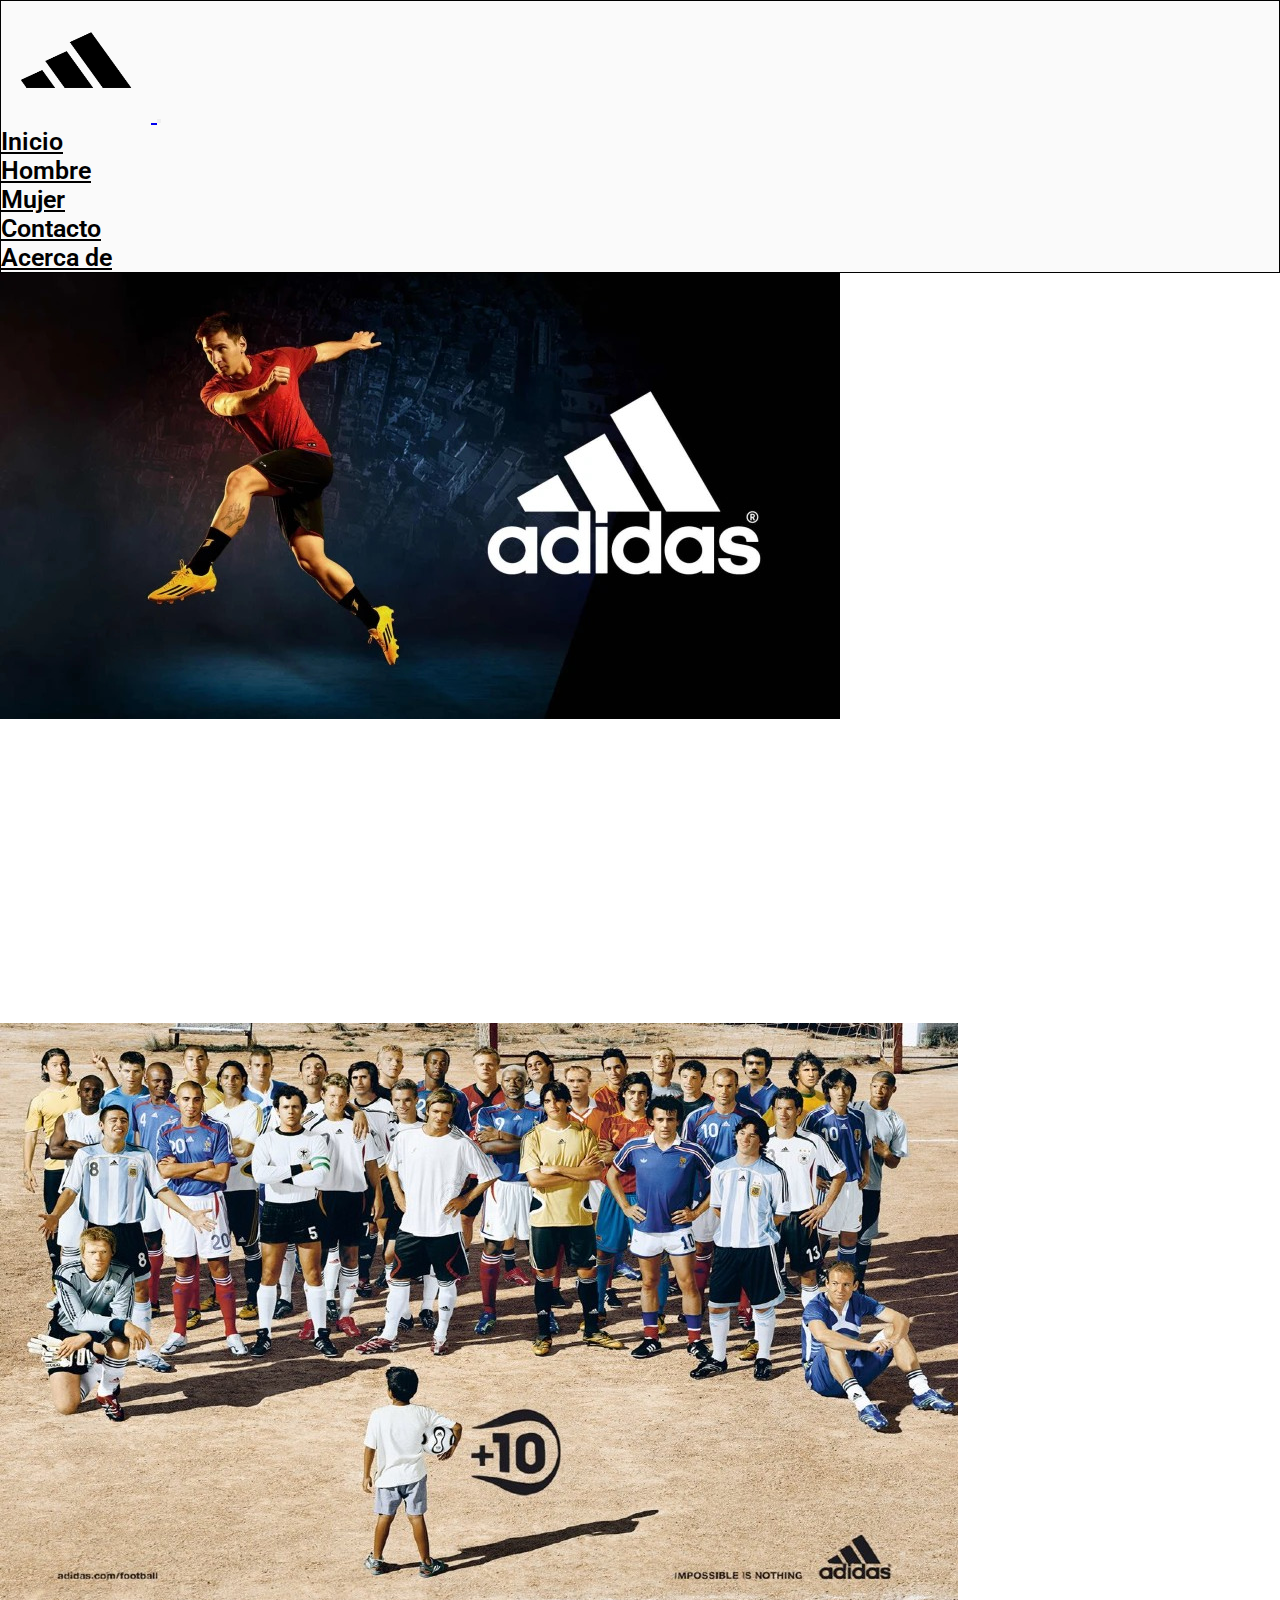
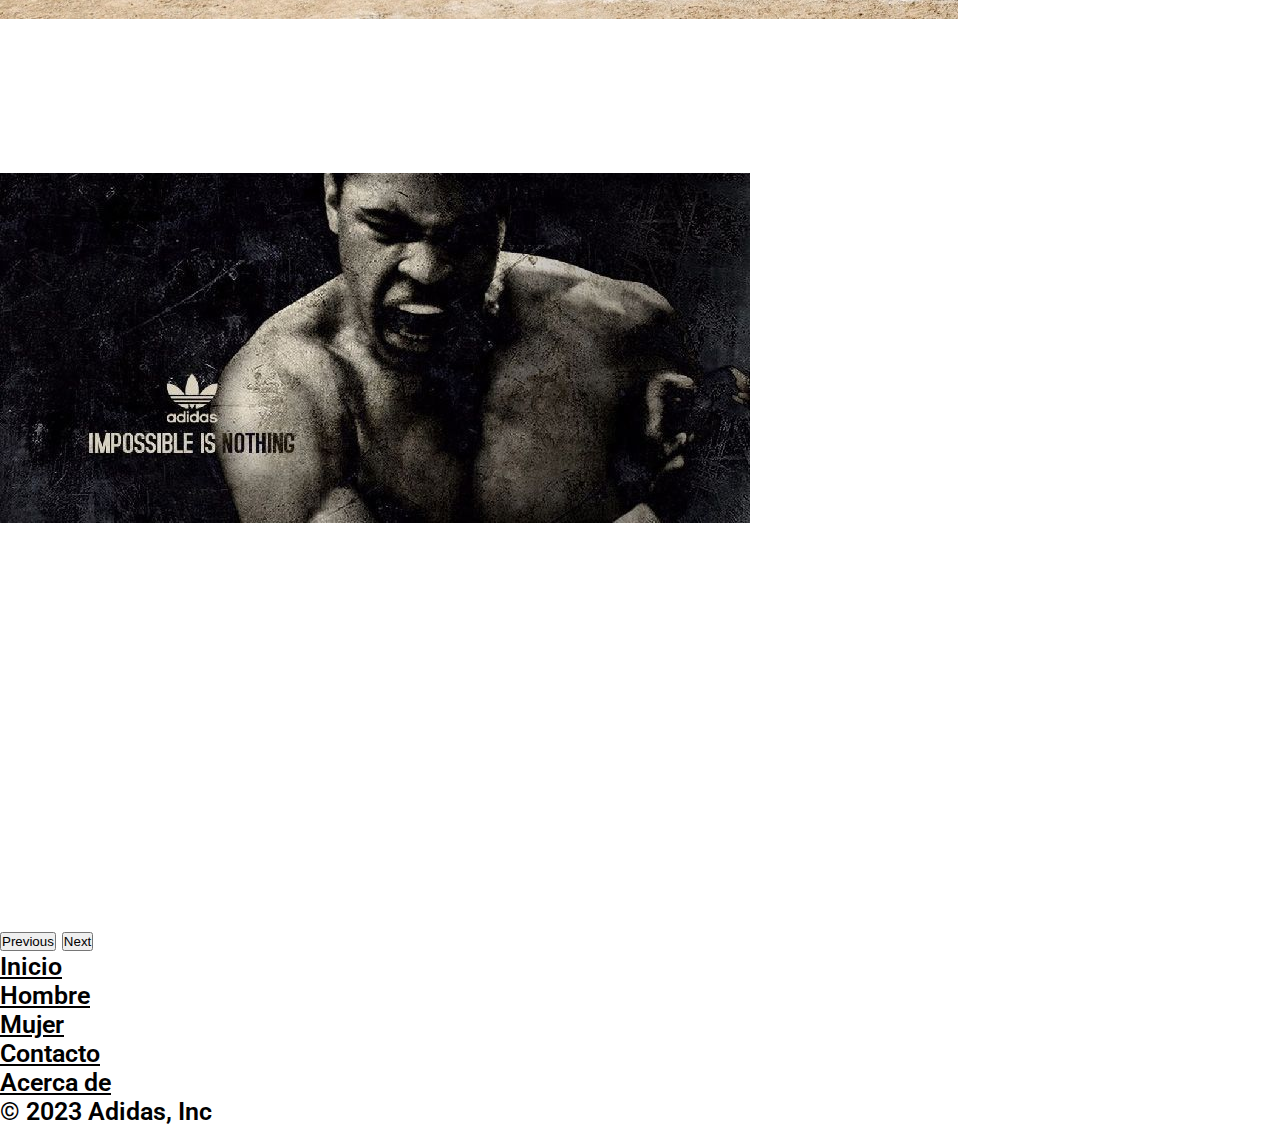
<file: index.html>
<!DOCTYPE html>
<html lang="es  ">

<head>
    <meta charset="UTF-8">
    <meta name="viewport" content="width=device-width, initial-scale=1.0">
    <meta name="description" content="Bienvenido a la pagina no oficial de Adidas. La mejor marca en vestimenta deportiva">
    <title>Adidas</title>
    <link href="https://cdn.jsdelivr.net/npm/bootstrap@5.3.1/dist/css/bootstrap.min.css" rel="stylesheet"
        integrity="sha384-4bw+/aepP/YC94hEpVNVgiZdgIC5+VKNBQNGCHeKRQN+PtmoHDEXuppvnDJzQIu9" crossorigin="anonymous">
    <link rel="stylesheet" href="css/estilo.css">
</head>
<!-- navBar -->

<body>
    <header>
        <nav class="navbar navbar-expand-lg miFondo">
            <div class="container-fluid">
                <a class="navbar-brand" href="index.html">
                    <img class="miLogo" src="img/adidas-logo.png" alt="logo de adidas">
                </a>
                <button class="navbar-toggler" type="button" data-bs-toggle="collapse" data-bs-target="#navbarNav"
                    aria-controls="navbarNav" aria-expanded="false" aria-label="Toggle navigation">
                    <span class="navbar-toggler-icon"></span>
                </button>
                <div class="collapse navbar-collapse" id="navbarNav">
                    <ul class="navbar-nav mx-auto">
                        <li class="nav-item">
                            <a class="nav-link miLink" aria-current="page" href="index.html">Inicio</a>
                        </li>
                        <li class="nav-item">
                            <a class="nav-link miLink" href="html/hombre.html">Hombre</a>
                        </li>
                        <li class="nav-item">
                            <a class="nav-link miLink" href="html/mujeres.html">Mujer</a>
                        </li>
                        <li class="nav-item">
                            <a class="nav-link miLink" href="html/contacto.html">Contacto</a>
                        </li>
                        <li class="nav-item">
                            <a class="nav-link miLink" href="html/acerca.html">Acerca de</a>
                        </li>
                        </li>
                    </ul>
                </div>
            </div>
        </nav>
    </header>
    <!-- carrusel -->
    <main>
        <div id="carouselExample" class="carousel slide">
            <div class="carousel-inner">
                <div class="carousel-item active">
                    <img src="img/slide-1.jpg" class="d-block w-100" alt="...">
                </div>
                <div class="carousel-item">
                    <img src="img/slide-2.jpg" class="d-block w-100" alt="...">
                </div>
                <div class="carousel-item">
                    <img src="img/adidas-3.jpg" class=" d-block w-100" alt="...">
                </div>
            </div>
            <button class="carousel-control-prev" type="button" data-bs-target="#carouselExample" data-bs-slide="prev">
                <span class="carousel-control-prev-icon" aria-hidden="true"></span>
                <span class="visually-hidden">Previous</span>
            </button>
            <button class="carousel-control-next" type="button" data-bs-target="#carouselExample" data-bs-slide="next">
                <span class="carousel-control-next-icon" aria-hidden="true"></span>
                <span class="visually-hidden">Next</span>
            </button>
        </div>
    </main>

    <div class="container">
        <footer class="py-3 my-4 mx-auto">
            <ul class="nav justify-content-center border-bottom pb-3 mb-3">
                <li class="nav-item"><a href="index.html" class="nav-link px-2 text-muted">Inicio</a></li>
                <li class="nav-item"><a href="html/hombre.html" class="nav-link px-2 text-muted">Hombre</a></li>
                <li class="nav-item"><a href="html/mujeres.html" class="nav-link px-2 text-muted">Mujer</a></li>
                <li class="nav-item"><a href="html/contacto.html" class="nav-link px-2 text-muted">Contacto</a></li>
                <li class="nav-item"><a href="html/acerca.html" class="nav-link px-2 text-muted">Acerca de</a></li>
            </ul>
            <p class="text-center text-muted">&copy; 2023 Adidas, Inc</p>
        </footer>
    </div>



    <script src="https://cdn.jsdelivr.net/npm/bootstrap@5.3.1/dist/js/bootstrap.bundle.min.js"
        integrity="sha384-HwwvtgBNo3bZJJLYd8oVXjrBZt8cqVSpeBNS5n7C8IVInixGAoxmnlMuBnhbgrkm"
        crossorigin="anonymous"></script>
</body>

</html>
</file>
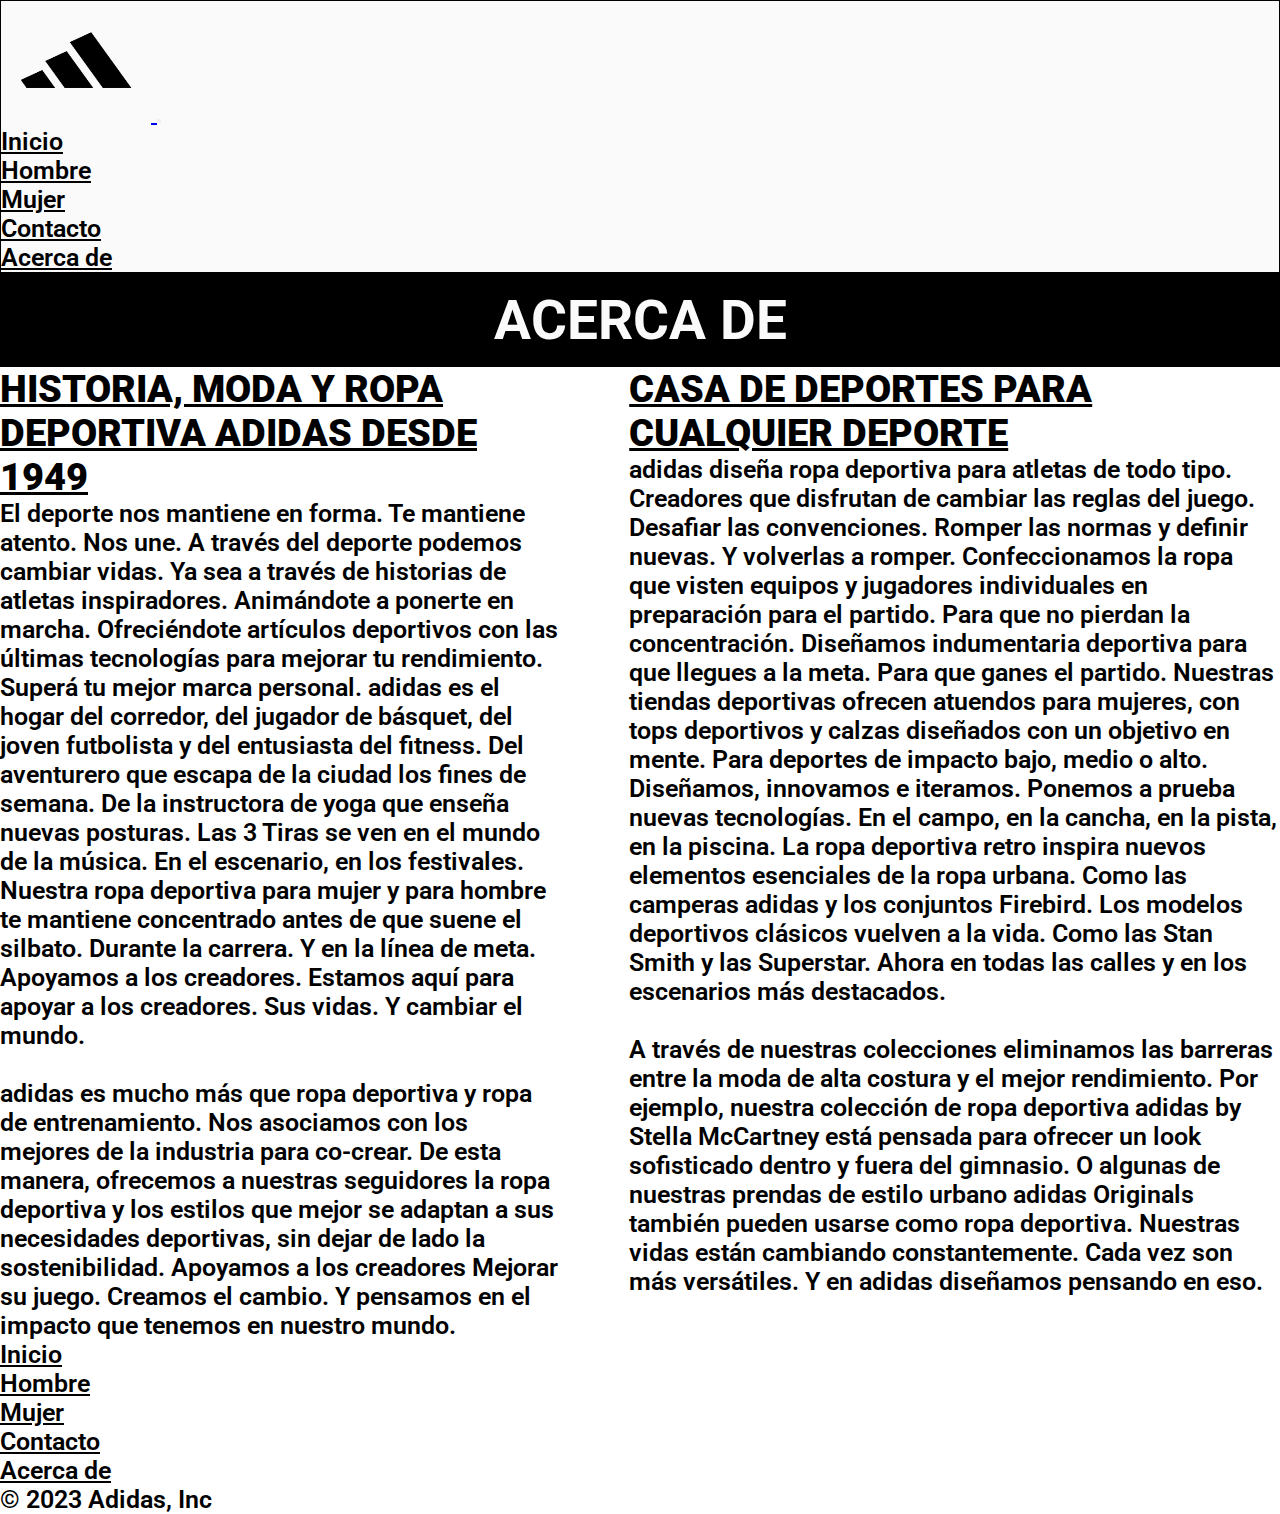
<file: html/acerca.html>
<!DOCTYPE html>
<html lang="es">

<head>
    <meta charset="UTF-8">
    <meta name="viewport" content="width=device-width, initial-scale=1.0">
    <meta name="description" content="Bienvenido a la pagina no oficial de Adidas. La mejor marca en vestimenta deportiva">
    <title>Acerca de</title>
    <link href="https://cdn.jsdelivr.net/npm/bootstrap@5.3.1/dist/css/bootstrap.min.css" rel="stylesheet"
        integrity="sha384-4bw+/aepP/YC94hEpVNVgiZdgIC5+VKNBQNGCHeKRQN+PtmoHDEXuppvnDJzQIu9" crossorigin="anonymous">
    <link rel="stylesheet" href="../css/estilo.css">
</head>

<body>
    <header>
        <nav class="navbar navbar-expand-lg miFondo">
            <div class="container-fluid">
                <a class="navbar-brand" href="../index.html">
                    <img class="miLogo" src="../img/adidas-logo.png" alt="logo de adidas">
                </a>
                <button class="navbar-toggler" type="button" data-bs-toggle="collapse" data-bs-target="#navbarNav"
                    aria-controls="navbarNav" aria-expanded="false" aria-label="Toggle navigation">
                    <span class="navbar-toggler-icon"></span>
                </button>
                <div class="collapse navbar-collapse" id="navbarNav">
                    <ul class="navbar-nav mx-auto">
                        <li class="nav-item">
                            <a class="nav-link miLink" aria-current="page" href="../index.html">Inicio</a>
                        </li>
                        <li class="nav-item">
                            <a class="nav-link miLink" href="hombre.html">Hombre</a>
                        </li>
                        <li class="nav-item">
                            <a class="nav-link miLink" href="mujeres.html">Mujer</a>
                        </li>
                        <li class="nav-item">
                            <a class="nav-link miLink" href="contacto.html">Contacto</a>
                        </li>
                        <li class="nav-item">
                            <a class="nav-link miLink" href="acerca.html">Acerca de</a>
                        </li>
                        </li>
                    </ul>
                </div>
            </div>
        </nav>
    </header>

    <main>
        <div class="tituloProductos mt-3">
            <h2>Acerca de</h2>
        </div>

        <section class="container">
            <div class="item1">
                <h2>HISTORIA, MODA Y ROPA DEPORTIVA ADIDAS DESDE 1949</h2>
                <p>El deporte nos mantiene en forma. Te mantiene atento. Nos une. A través del deporte podemos cambiar
                    vidas. Ya sea a través de historias de atletas inspiradores. Animándote a ponerte en marcha.
                    Ofreciéndote artículos deportivos con las últimas tecnologías para mejorar tu rendimiento. Superá tu
                    mejor marca personal. adidas es el hogar del corredor, del jugador de básquet, del joven futbolista
                    y
                    del entusiasta del fitness. Del aventurero que escapa de la ciudad los fines de semana. De la
                    instructora de yoga que enseña nuevas posturas. Las 3 Tiras se ven en el mundo de la música. En el
                    escenario, en los festivales. Nuestra ropa deportiva para mujer y para hombre te mantiene
                    concentrado
                    antes de que suene el silbato. Durante la carrera. Y en la línea de meta. Apoyamos a los creadores.
                    Estamos aquí para apoyar a los creadores. Sus vidas. Y cambiar el mundo.</p>
                <br>
                <p>adidas es mucho más que ropa deportiva y ropa de entrenamiento. Nos asociamos con los mejores de la
                    industria para co-crear. De esta manera, ofrecemos a nuestras seguidores la ropa deportiva y los
                    estilos
                    que mejor se adaptan a sus necesidades deportivas, sin dejar de lado la sostenibilidad. Apoyamos a
                    los
                    creadores Mejorar su juego. Creamos el cambio. Y pensamos en el impacto que tenemos en nuestro
                    mundo.
                </p>
            </div>
            <div class="item2">
                <h2>CASA DE DEPORTES PARA CUALQUIER DEPORTE</h2>
                <p>adidas diseña ropa deportiva para atletas de todo tipo. Creadores que disfrutan de cambiar las reglas
                    del
                    juego. Desafiar las convenciones. Romper las normas y definir nuevas. Y volverlas a romper.
                    Confeccionamos la ropa que visten equipos y jugadores individuales en preparación para el partido.
                    Para
                    que no pierdan la concentración. Diseñamos indumentaria deportiva para que llegues a la meta. Para
                    que
                    ganes el partido. Nuestras tiendas deportivas ofrecen atuendos para mujeres, con tops deportivos y
                    calzas diseñados con un objetivo en mente. Para deportes de impacto bajo, medio o alto. Diseñamos,
                    innovamos e iteramos. Ponemos a prueba nuevas tecnologías. En el campo, en la cancha, en la pista,
                    en la
                    piscina. La ropa deportiva retro inspira nuevos elementos esenciales de la ropa urbana. Como las
                    camperas adidas y los conjuntos Firebird. Los modelos deportivos clásicos vuelven a la vida. Como
                    las
                    Stan Smith y las Superstar. Ahora en todas las calles y en los escenarios más destacados.</p>
                <br>
                <p>A través de nuestras colecciones eliminamos las barreras entre la moda de alta costura y el mejor
                    rendimiento. Por ejemplo, nuestra colección de ropa deportiva adidas by Stella McCartney está
                    pensada
                    para ofrecer un look sofisticado dentro y fuera del gimnasio. O algunas de nuestras prendas de
                    estilo
                    urbano adidas Originals también pueden usarse como ropa deportiva. Nuestras vidas están cambiando
                    constantemente. Cada vez son más versátiles. Y en adidas diseñamos pensando en eso.</p>
            </div>

        </section>
    </main>


    <div class="container">
        <footer class="py-3 my-4 mx-auto">
            <ul class="nav justify-content-center border-bottom pb-3 mb-3">
                <li class="nav-item"><a href="index.html" class="nav-link px-2 text-muted">Inicio</a></li>
                <li class="nav-item"><a href="html/hombre.html" class="nav-link px-2 text-muted">Hombre</a>
                </li>
                <li class="nav-item"><a href="html/mujeres.html" class="nav-link px-2 text-muted">Mujer</a>
                </li>
                <li class="nav-item"><a href="html/contacto.html" class="nav-link px-2 text-muted">Contacto</a></li>
                <li class="nav-item"><a href="html/acerca.html" class="nav-link px-2 text-muted">Acerca
                        de</a></li>
            </ul>
            <p class="text-center text-muted">&copy; 2023 Adidas, Inc</p>
        </footer>
    </div>









    <script src="https://cdn.jsdelivr.net/npm/bootstrap@5.3.1/dist/js/bootstrap.bundle.min.js"
        integrity="sha384-HwwvtgBNo3bZJJLYd8oVXjrBZt8cqVSpeBNS5n7C8IVInixGAoxmnlMuBnhbgrkm"
        crossorigin="anonymous"></script>
</body>

</html>
</file>
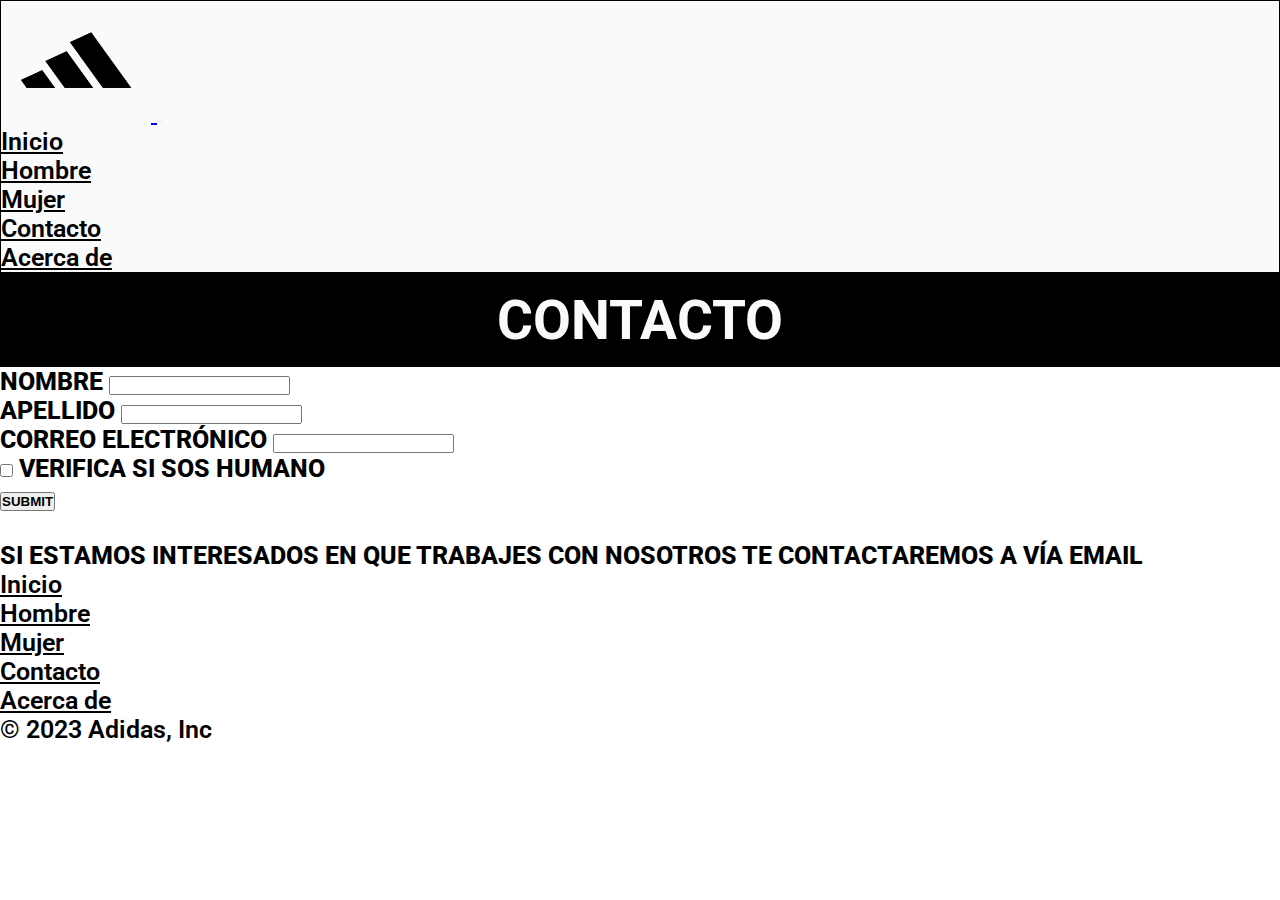
<file: html/contacto.html>
<!DOCTYPE html>
<html lang="es">

<head>
    <meta charset="UTF-8">
    <meta name="viewport" content="width=device-width, initial-scale=1.0">
    <meta name="description" content="Bienvenido a la pagina no oficial de Adidas. La mejor marca en vestimenta deportiva">
    <title>Contacto</title>
    <link href="https://cdn.jsdelivr.net/npm/bootstrap@5.3.1/dist/css/bootstrap.min.css" rel="stylesheet"
        integrity="sha384-4bw+/aepP/YC94hEpVNVgiZdgIC5+VKNBQNGCHeKRQN+PtmoHDEXuppvnDJzQIu9" crossorigin="anonymous">
    <link rel="stylesheet" href="../css/estilo.css">
</head>

<body>

    <header></header>
    <nav class="navbar navbar-expand-lg miFondo">
        <div class="container-fluid">
            <a class="navbar-brand" href="../index.html">
                <img class="miLogo" src="../img/adidas-logo.png" alt="logo de adidas">
            </a>
            <button class="navbar-toggler" type="button" data-bs-toggle="collapse" data-bs-target="#navbarNav"
                aria-controls="navbarNav" aria-expanded="false" aria-label="Toggle navigation">
                <span class="navbar-toggler-icon"></span>
            </button>
            <div class="collapse navbar-collapse" id="navbarNav">
                <ul class="navbar-nav mx-auto">
                    <li class="nav-item">
                        <a class="nav-link miLink" aria-current="page" href="../index.html">Inicio</a>
                    </li>
                    <li class="nav-item">
                        <a class="nav-link miLink" href="hombre.html">Hombre</a>
                    </li>
                    <li class="nav-item">
                        <a class="nav-link miLink" href="mujeres.html">Mujer</a>
                    </li>
                    <li class="nav-item">
                        <a class="nav-link miLink" href="contacto.html">Contacto</a>
                    </li>
                    <li class="nav-item">
                        <a class="nav-link miLink" href="acerca.html">Acerca de</a>
                    </li>
                    </li>
                </ul>
            </div>
        </div>
    </nav>
    </header>

    <main>
        <div class="tituloProductos mt-3">
            <h2>Contacto</h2>
        </div>

        <form>
            <div class="mb-3 form-control-lg form-control-sm ">
                <label for="exampleInputEmail1" class="form-label miForm">Nombre</label>
                <input type="email" class="form-control " id="exampleInputEmail1" aria-describedby="emailHelp">

            </div>
            <div class="mb-3 form-control-lg form-control-sm ">
                <label for="exampleInputPassword1" class="form-label miForm">Apellido</label>
                <input type="password" class="form-control" id="exampleInputPassword1">
            </div>
            <div class="mb-3 form-control-lg form-control-sm ">
                <label for="exampleInputPassword1" class="form-label miForm">Correo Electrónico</label>
                <input type="password" class="form-control" id="exampleInputPassword1">
            </div>
            <div class="mb-3 form-check form-control-lg form-control-sm ">
                <input type="checkbox" class="form-check-input" id="exampleCheck1">
                <label class="form-check-label miForm" for="exampleCheck1">Verifica si sos humano</label>
            </div>
            <button type="submit" class="btn btn-primary form-control-lg form-control-sm  miForm">Submit</button>
            <br><br>
            <div id="emailHelp" class="form-text miForm">Si estamos interesados en que trabajes con nosotros te
                contactaremos a vía Email</div>
        </form>
    </main>

    <div class="container">
        <footer class="py-3 my-4 mx-auto">
            <ul class="nav justify-content-center border-bottom pb-3 mb-3">
                <li class="nav-item"><a href="index.html" class="nav-link px-2 text-muted">Inicio</a></li>
                <li class="nav-item"><a href="html/hombre.html" class="nav-link px-2 text-muted">Hombre</a>
                </li>
                <li class="nav-item"><a href="html/mujeres.html" class="nav-link px-2 text-muted">Mujer</a>
                </li>
                <li class="nav-item"><a href="html/contacto.html" class="nav-link px-2 text-muted">Contacto</a></li>
                <li class="nav-item"><a href="html/acerca.html" class="nav-link px-2 text-muted">Acerca
                        de</a></li>
            </ul>
            <p class="text-center text-muted">&copy; 2023 Adidas, Inc</p>
        </footer>
    </div>











    <script src="https://cdn.jsdelivr.net/npm/bootstrap@5.3.1/dist/js/bootstrap.bundle.min.js"
        integrity="sha384-HwwvtgBNo3bZJJLYd8oVXjrBZt8cqVSpeBNS5n7C8IVInixGAoxmnlMuBnhbgrkm"
        crossorigin="anonymous"></script>
</body>

</html>
</file>
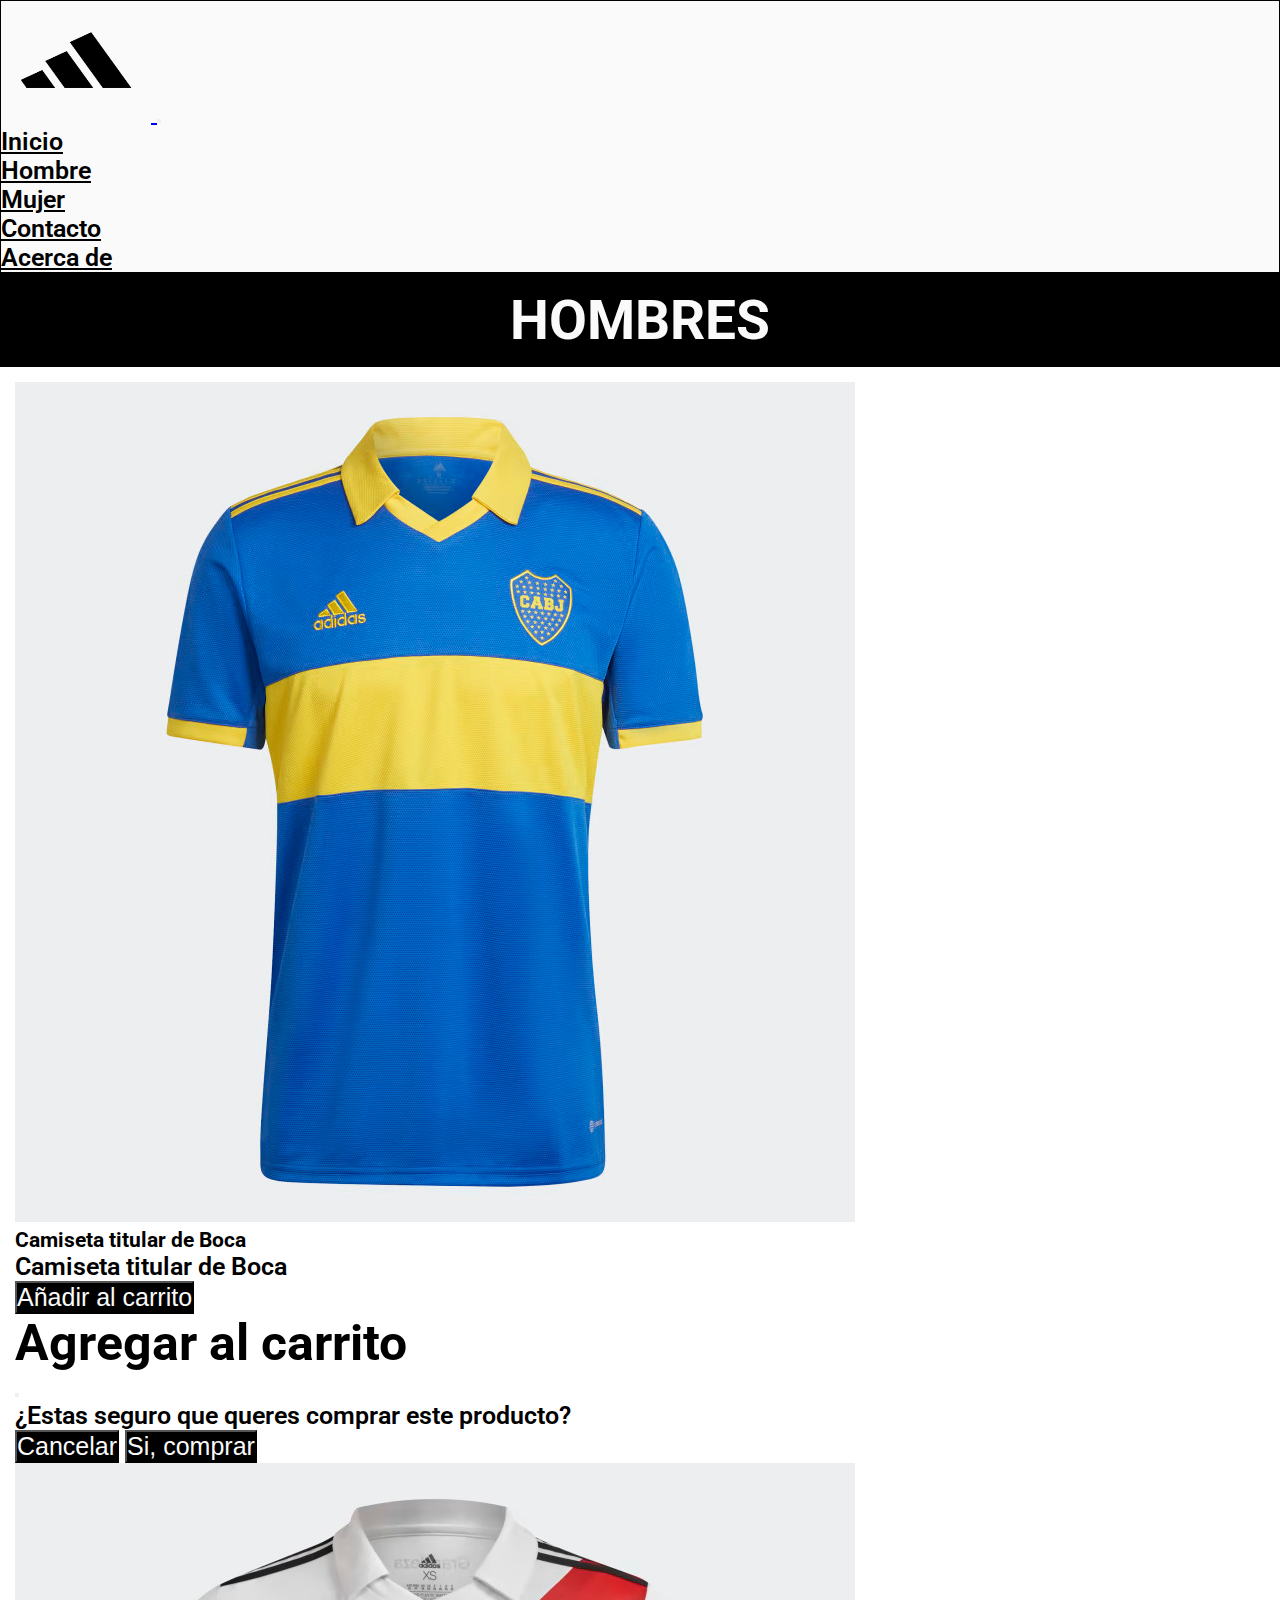
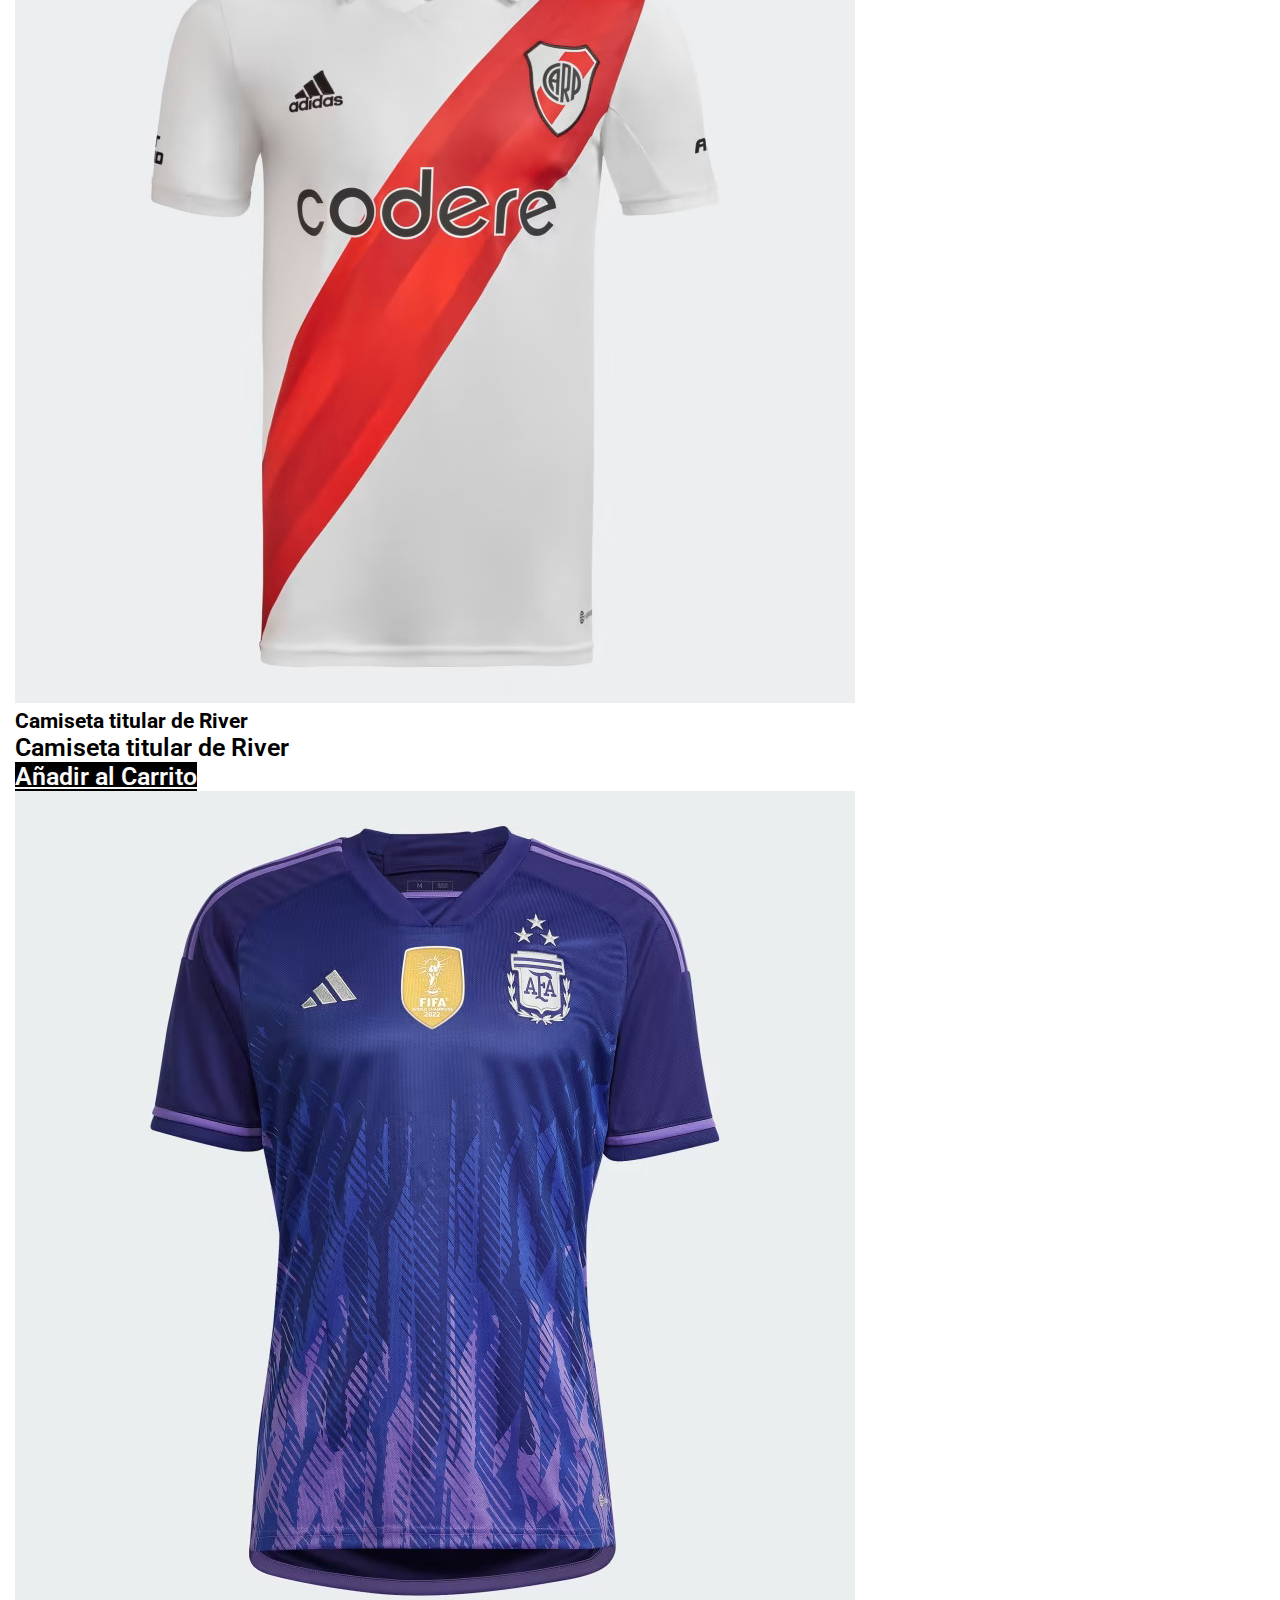
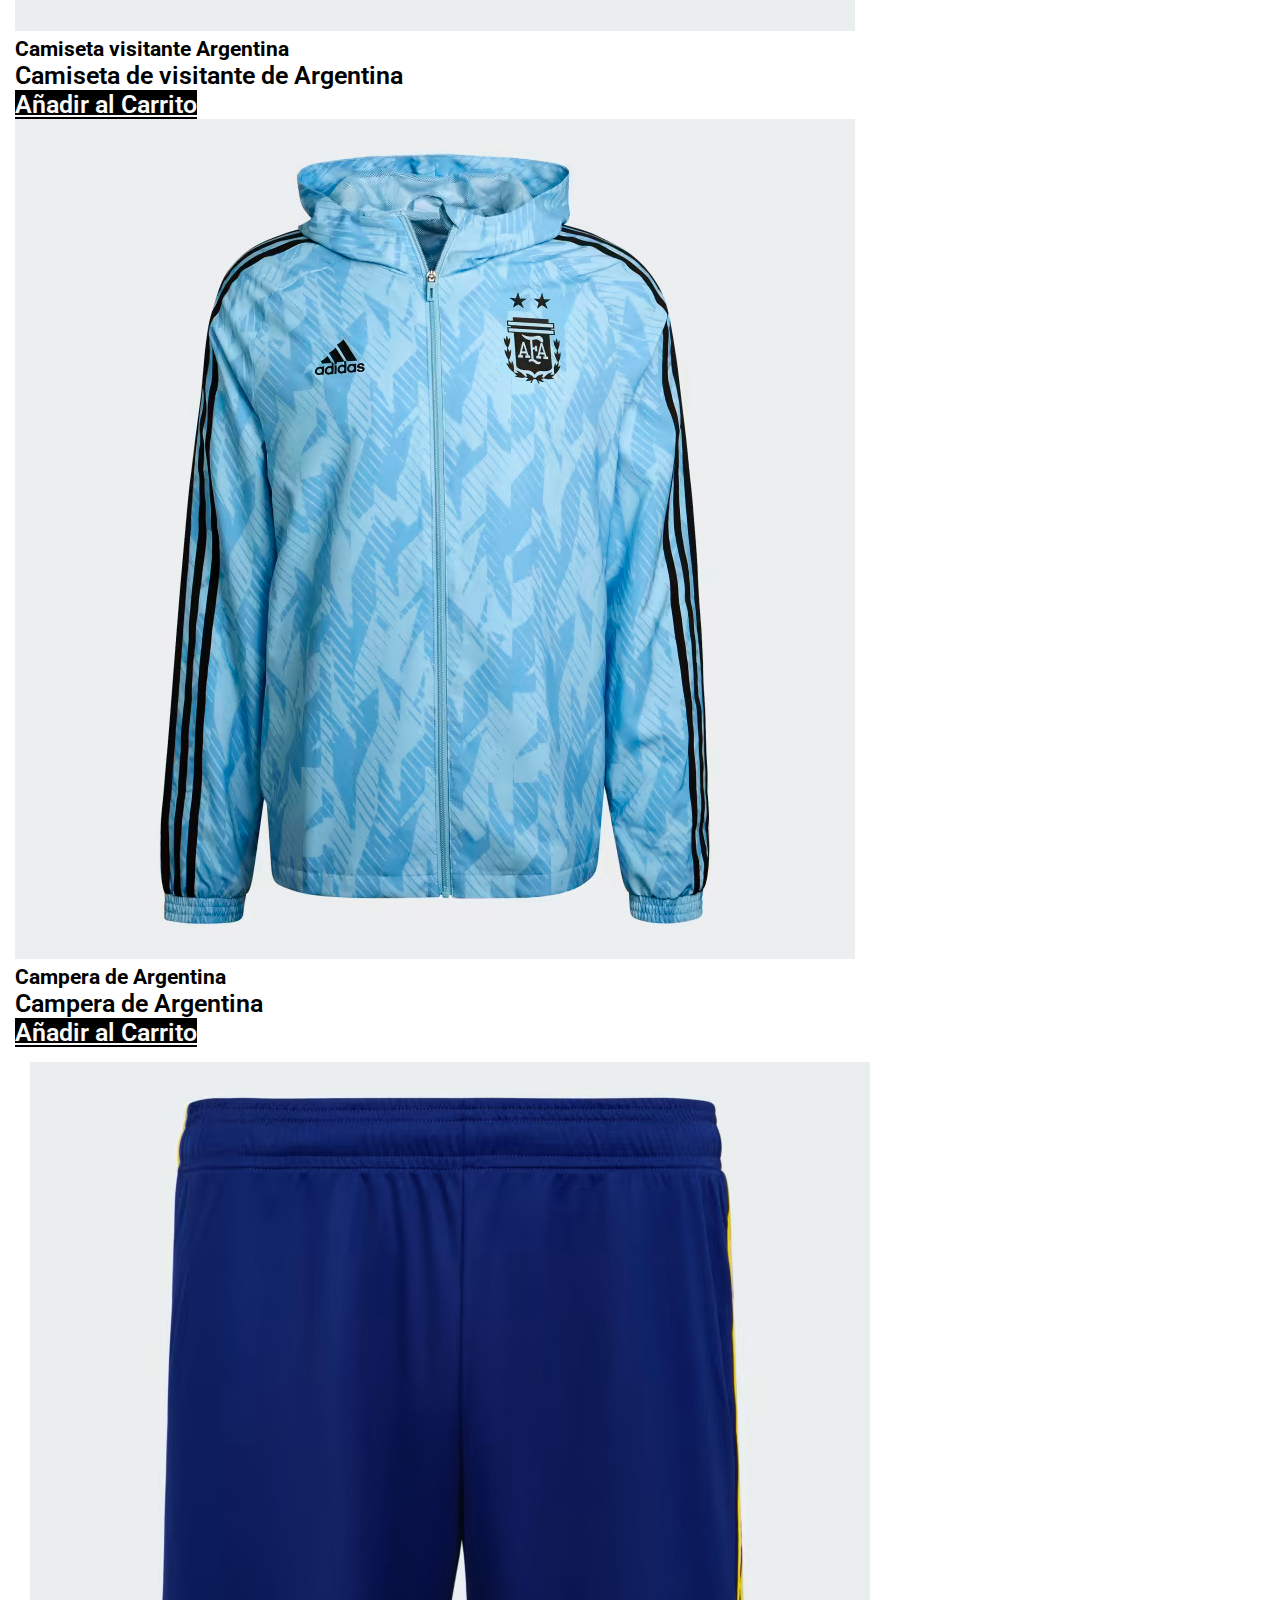
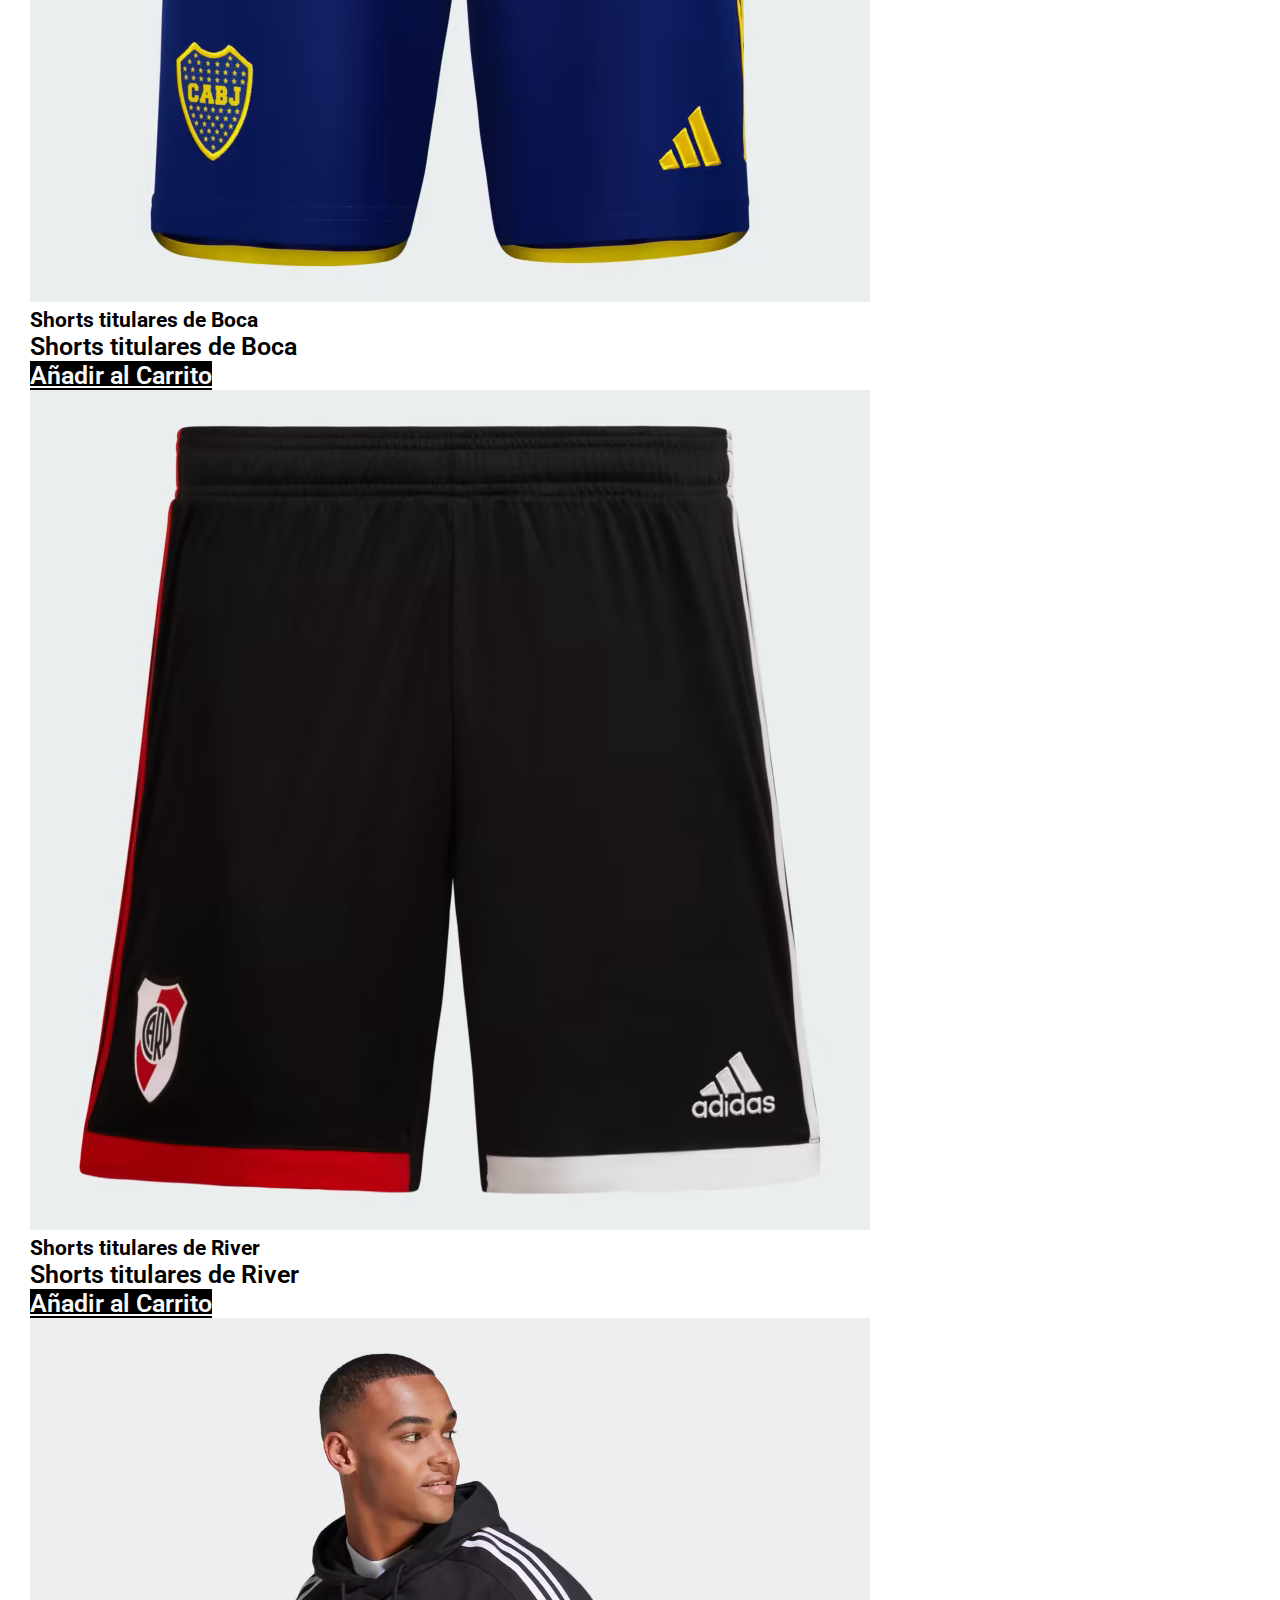
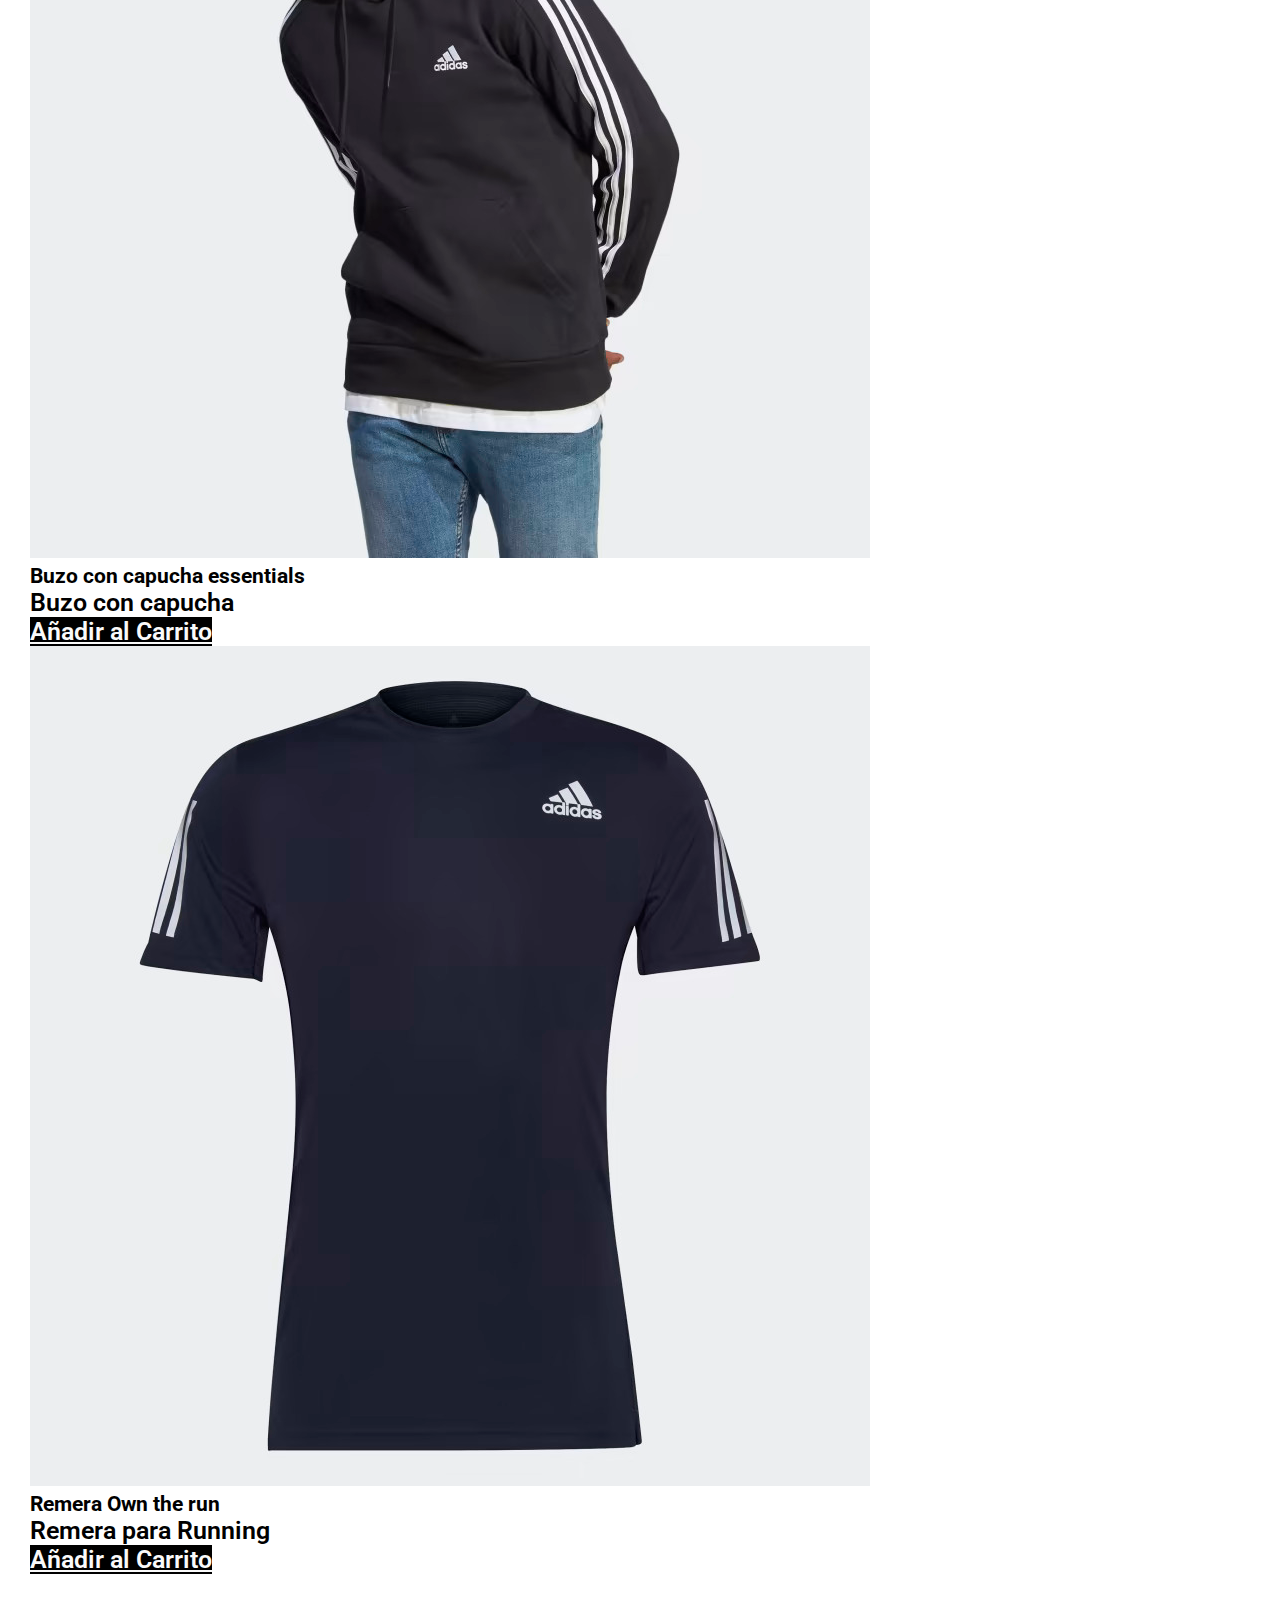
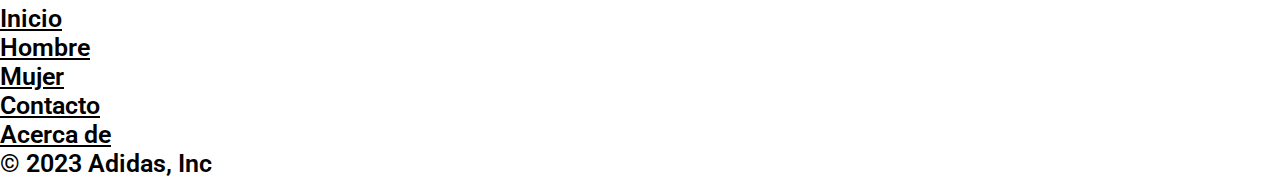
<file: html/hombre.html>
<!DOCTYPE html>
<html lang="es">

<head>
    <meta charset="UTF-8">
    <meta name="viewport" content="width=device-width, initial-scale=1.0">
    <meta name="description" content="Bienvenido a la pagina no oficial de Adidas. La mejor marca en vestimenta deportiva">
    <title>Hombre</title>
    <link href="https://cdn.jsdelivr.net/npm/bootstrap@5.3.1/dist/css/bootstrap.min.css" rel="stylesheet"
        integrity="sha384-4bw+/aepP/YC94hEpVNVgiZdgIC5+VKNBQNGCHeKRQN+PtmoHDEXuppvnDJzQIu9" crossorigin="anonymous">
    <link rel="stylesheet" href="../css/estilo.css">
</head>

<body>
    <header>

        <body>
            <nav class="navbar navbar-expand-lg miFondo">
                <div class="container-fluid">
                    <a class="navbar-brand" href="../index.html">
                        <img class="miLogo" src="../img/adidas-logo.png" alt="logo de adidas">
                    </a>
                    <button class="navbar-toggler" type="button" data-bs-toggle="collapse" data-bs-target="#navbarNav"
                        aria-controls="navbarNav" aria-expanded="false" aria-label="Toggle navigation">
                        <span class="navbar-toggler-icon"></span>
                    </button>
                    <div class="collapse navbar-collapse" id="navbarNav">
                        <ul class="navbar-nav mx-auto">
                            <li class="nav-item">
                                <a class="nav-link miLink" aria-current="page" href="../index.html">Inicio</a>
                            </li>
                            <li class="nav-item">
                                <a class="nav-link miLink" href="hombre.html">Hombre</a>
                            </li>
                            <li class="nav-item">
                                <a class="nav-link miLink" href="mujeres.html">Mujer</a>
                            </li>
                            <li class="nav-item">
                                <a class="nav-link miLink" href="contacto.html">Contacto</a>
                            </li>
                            <li class="nav-item">
                                <a class="nav-link miLink" href="acerca.html">Acerca de</a>
                            </li>
                            </li>
                        </ul>
                    </div>
                </div>
            </nav>
    </header>


    <!-- productos -->
    <main>
        <div class="tituloProductos mt-3">
            <h2> Hombres </h2>
        </div>

        <div class="row">

            <div class="col-xl-3 col-md-6 col-sm-12">
                <div class="card text-center">
                    <img src="../img/camisetaBoca.jpg" class="card-img-top" alt="
                    camiseta de boca">
                    <div class="card-body">
                        <h5 class="card-title">Camiseta titular de Boca</h5>
                        <p class="card-text">Camiseta titular de Boca</p>
                        <button type="button" class="btn colorBtn" data-bs-toggle="modal"
                            data-bs-target="#exampleModal">
                            Añadir al carrito
                        </button>
                        <div class="modal fade" id="exampleModal" tabindex="-1" aria-labelledby="exampleModalLabel"
                            aria-hidden="true">
                            <div class="modal-dialog">
                                <div class="modal-content">
                                    <div class="modal-header">
                                        <h1 class="modal-title fs-5" id="exampleModalLabel">Agregar al carrito</h1>
                                        <button type="button" class="btn-close" data-bs-dismiss="modal"
                                            aria-label="Close"></button>
                                    </div>
                                    <div class="modal-body">
                                        ¿Estas seguro que queres comprar este producto?
                                    </div>
                                    <div class="modal-footer">
                                        <button type="button" class="btn colorBtn"
                                            data-bs-dismiss="modal">Cancelar</button>
                                        <button type="button" class="btn colorBtn" data-bs-dismiss="modal">Si,
                                            comprar</button>
                                    </div>
                                </div>
                            </div>
                        </div>
                    </div>
                </div>
            </div>

            <div class="col-xl-3 col-md-6 col-sm-12">
                <div class="card text-center">
                    <img src="../img/camistaRiver.jpg" class="card-img-top" alt="
                    camiseta de River">
                    <div class="card-body">
                        <h5 class="card-title">Camiseta titular de River</h5>
                        <p class="card-text">Camiseta titular de River</p>
                        <a href="#" class="btn colorBtn">Añadir al Carrito</a>
                    </div>
                </div>
            </div>

            <div class="col-xl-3 col-md-6 col-sm-12">
                <div class="card text-center">
                    <img src="../img/camisetaArg.jpg" class="card-img-top" alt="
                    camiseta de Argentina">
                    <div class="card-body">
                        <h5 class="card-title">Camiseta visitante Argentina</h5>
                        <p class="card-text">Camiseta de visitante de Argentina</p>
                        <a href="#" class="btn colorBtn">Añadir al Carrito</a>
                    </div>
                </div>
            </div>

            <div class="col-xl-3 col-md-6 col-sm-12">
                <div class="card text-center">
                    <img src="../img/camperaArg.jpg" class="card-img-top img-fluid" alt="
                    campera de argentina">
                    <div class="card-body">
                        <h5 class="card-title">Campera de Argentina</h5>
                        <p class="card-text">Campera de Argentina</p>
                        <a href="#" class="btn colorBtn">Añadir al Carrito</a>
                    </div>
                </div>
            </div>

            <div class="row">

                <div class="col-xl-3 col-md-6 col-sm-12">
                    <div class="card text-center">
                        <img src="../img/shortsBoca.jpg" class="card-img-top img-fluid" alt="
                        shorts de boca">
                        <div class="card-body">
                            <h5 class="card-title">Shorts titulares de Boca</h5>
                            <p class="card-text">Shorts titulares de Boca</p>
                            <a href="#" class="btn colorBtn">Añadir al Carrito</a>
                        </div>
                    </div>
                </div>

                <div class="col-xl-3 col-md-6 col-sm-12">
                    <div class="card text-center">
                        <img src="../img/shortsRiver.jpg" class="card-img-top" alt="
                        shorts de River">
                        <div class="card-body">
                            <h5 class="card-title">Shorts titulares de River</h5>
                            <p class="card-text">Shorts titulares de River</p>
                            <a href="#" class="btn colorBtn">Añadir al Carrito</a>
                        </div>
                    </div>
                </div>


                <div class="col-xl-3 col-md-6 col-sm-12">
                    <div class="card text-center">
                        <img src="../img/buzoCapucha.jpg" class="card-img-top img-fluid" alt="
                        shorts de boca">
                        <div class="card-body">
                            <h5 class="card-title">Buzo con capucha essentials</h5>
                            <p class="card-text">Buzo con capucha</p>
                            <a href="#" class="btn colorBtn">Añadir al Carrito</a>
                        </div>
                    </div>
                </div>


                <div class="col-xl-3 col-md-6 col-sm-12">
                    <div class="card text-center">
                        <img src="../img/remeraOwn.jpg" class="card-img-top img-fluid" alt="
                        shorts de boca">
                        <div class="card-body">
                            <h5 class="card-title">Remera Own the run</h5>
                            <p class="card-text">Remera para Running</p>
                            <a href="#" class="btn colorBtn">Añadir al Carrito</a>
                        </div>
                    </div>
                </div>
    </main>

    <div class="container">
        <footer class="py-3 my-4 mx-auto">
            <ul class="nav justify-content-center border-bottom pb-3 mb-3">
                <li class="nav-item"><a href="index.html" class="nav-link px-2 text-muted">Inicio</a></li>
                <li class="nav-item"><a href="html/hombre.html" class="nav-link px-2 text-muted">Hombre</a>
                </li>
                <li class="nav-item"><a href="html/mujeres.html" class="nav-link px-2 text-muted">Mujer</a>
                </li>
                <li class="nav-item"><a href="html/contacto.html" class="nav-link px-2 text-muted">Contacto</a>
                </li>
                <li class="nav-item"><a href="html/acerca.html" class="nav-link px-2 text-muted">Acerca
                        de</a></li>
            </ul>
            <p class="text-center text-muted">&copy; 2023 Adidas, Inc</p>
        </footer>
    </div>





    <script src="https://cdn.jsdelivr.net/npm/bootstrap@5.3.1/dist/js/bootstrap.bundle.min.js"
        integrity="sha384-HwwvtgBNo3bZJJLYd8oVXjrBZt8cqVSpeBNS5n7C8IVInixGAoxmnlMuBnhbgrkm"
        crossorigin="anonymous"></script>


</body>

</html>
</file>
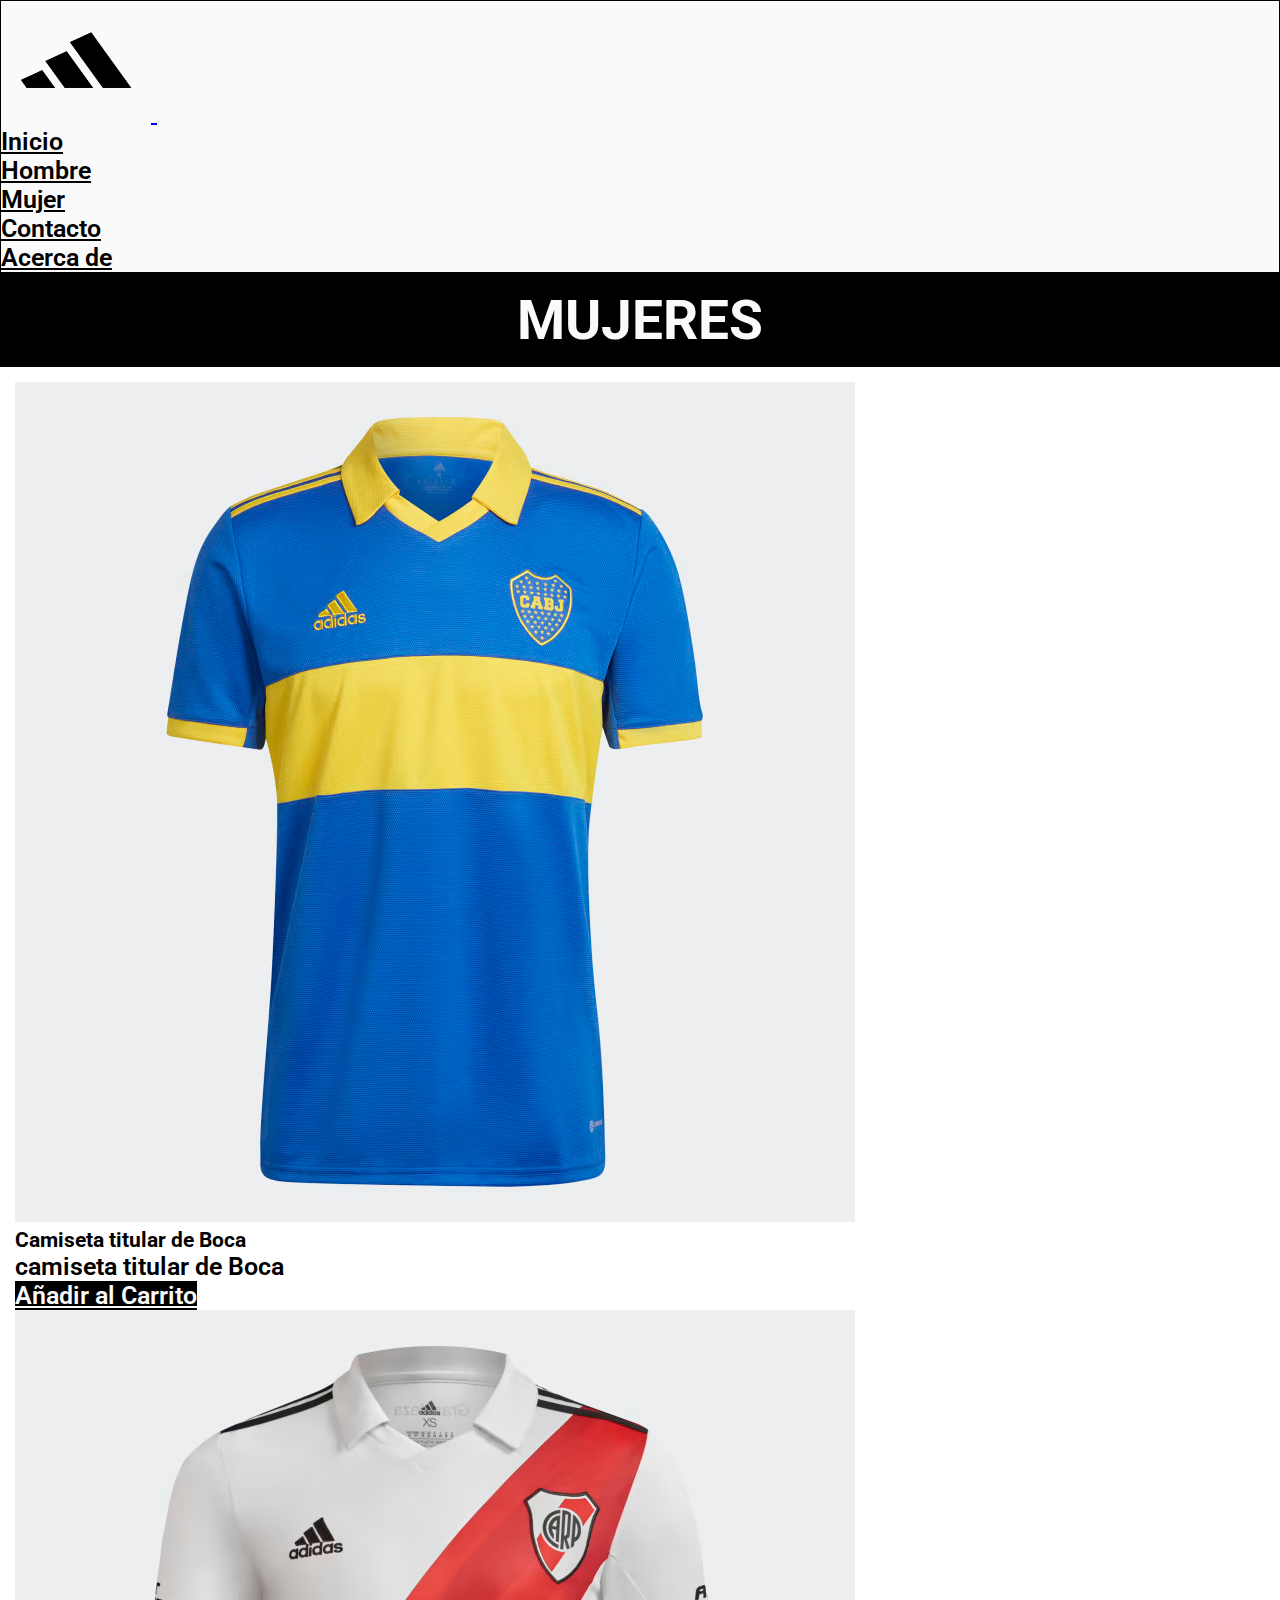
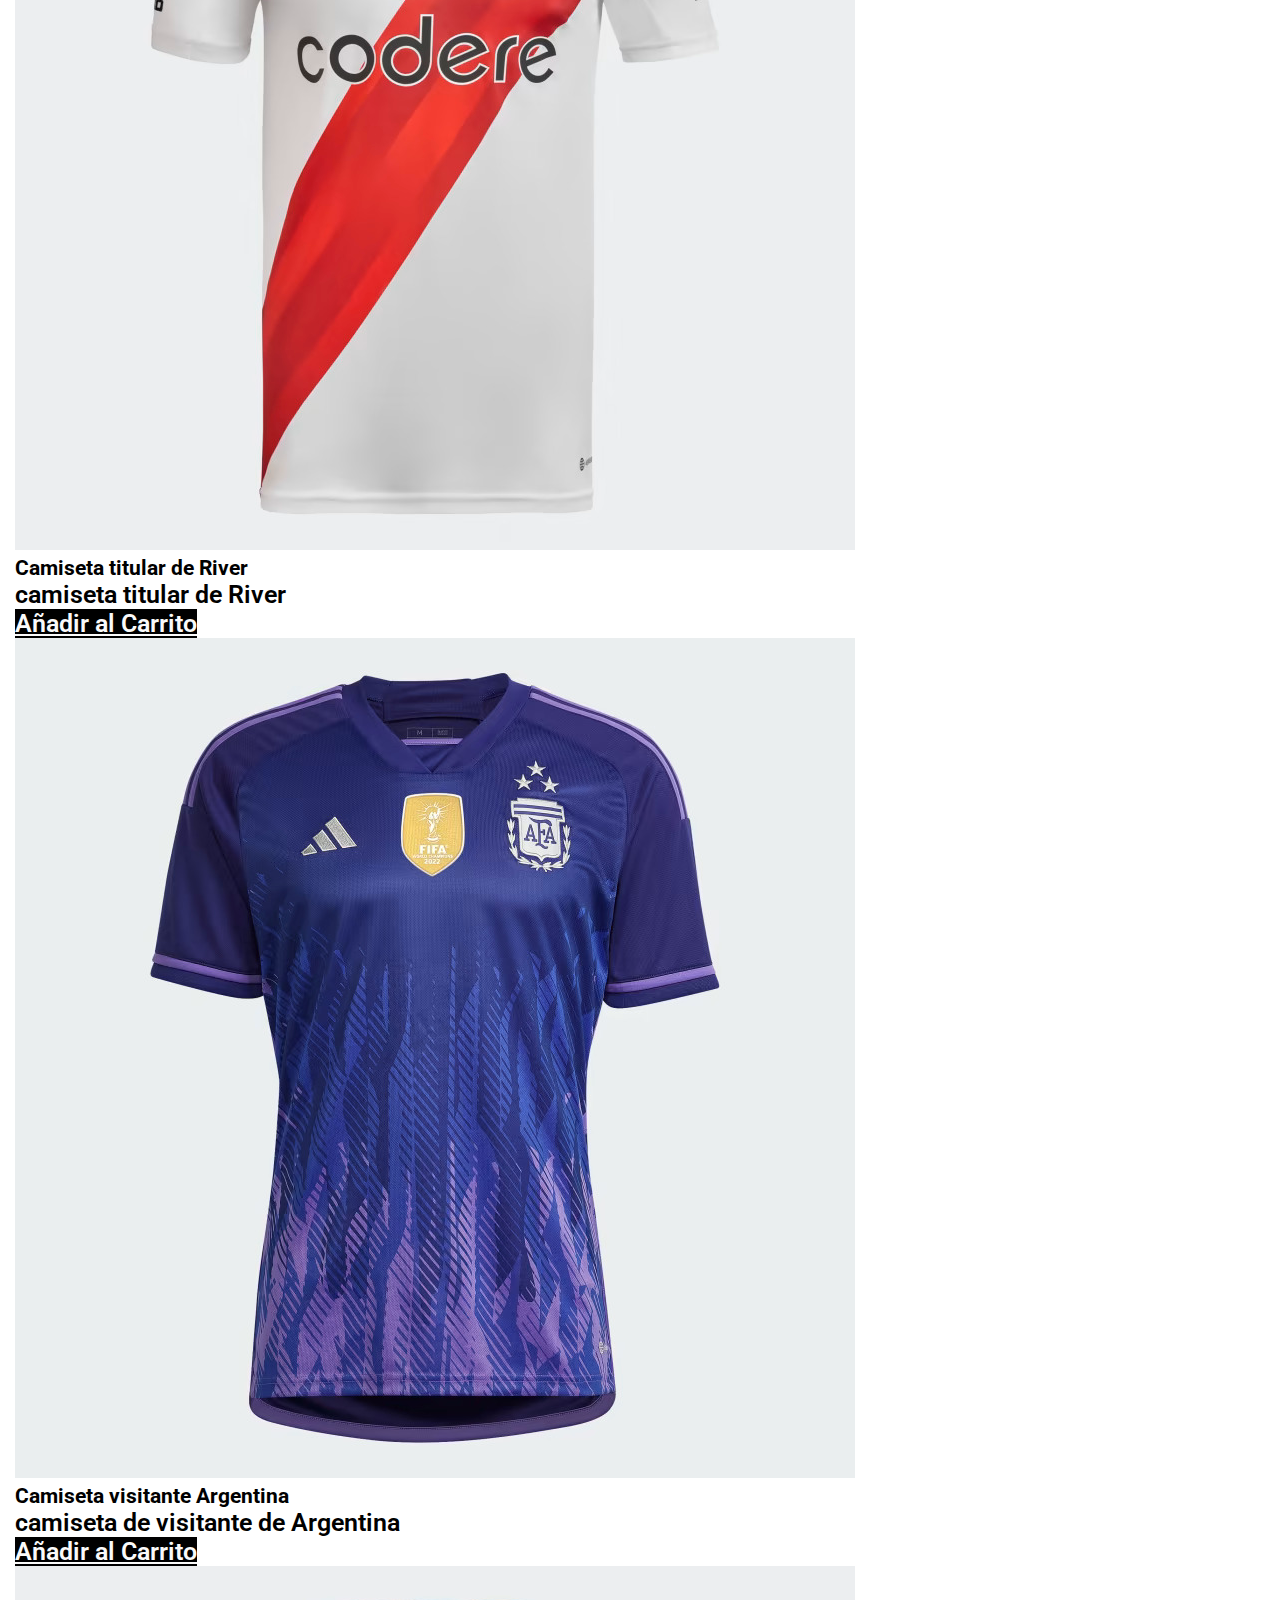
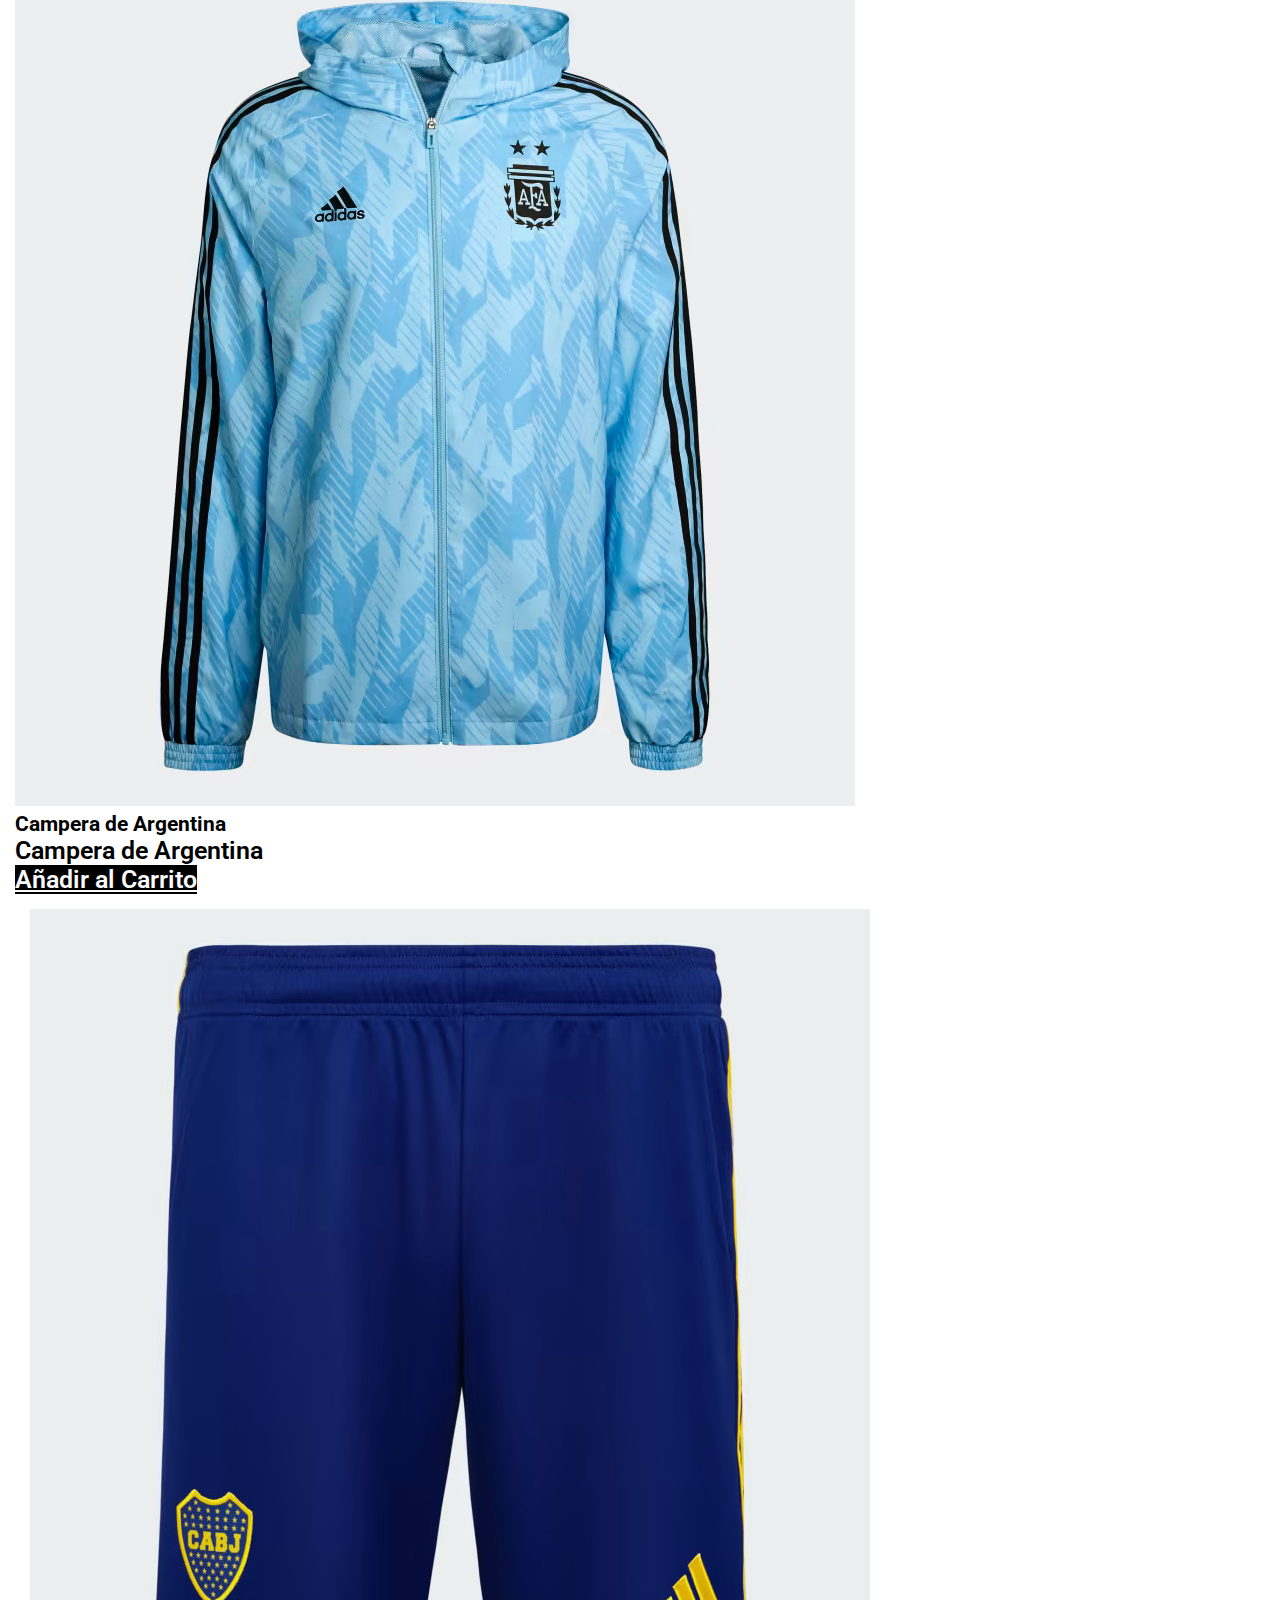
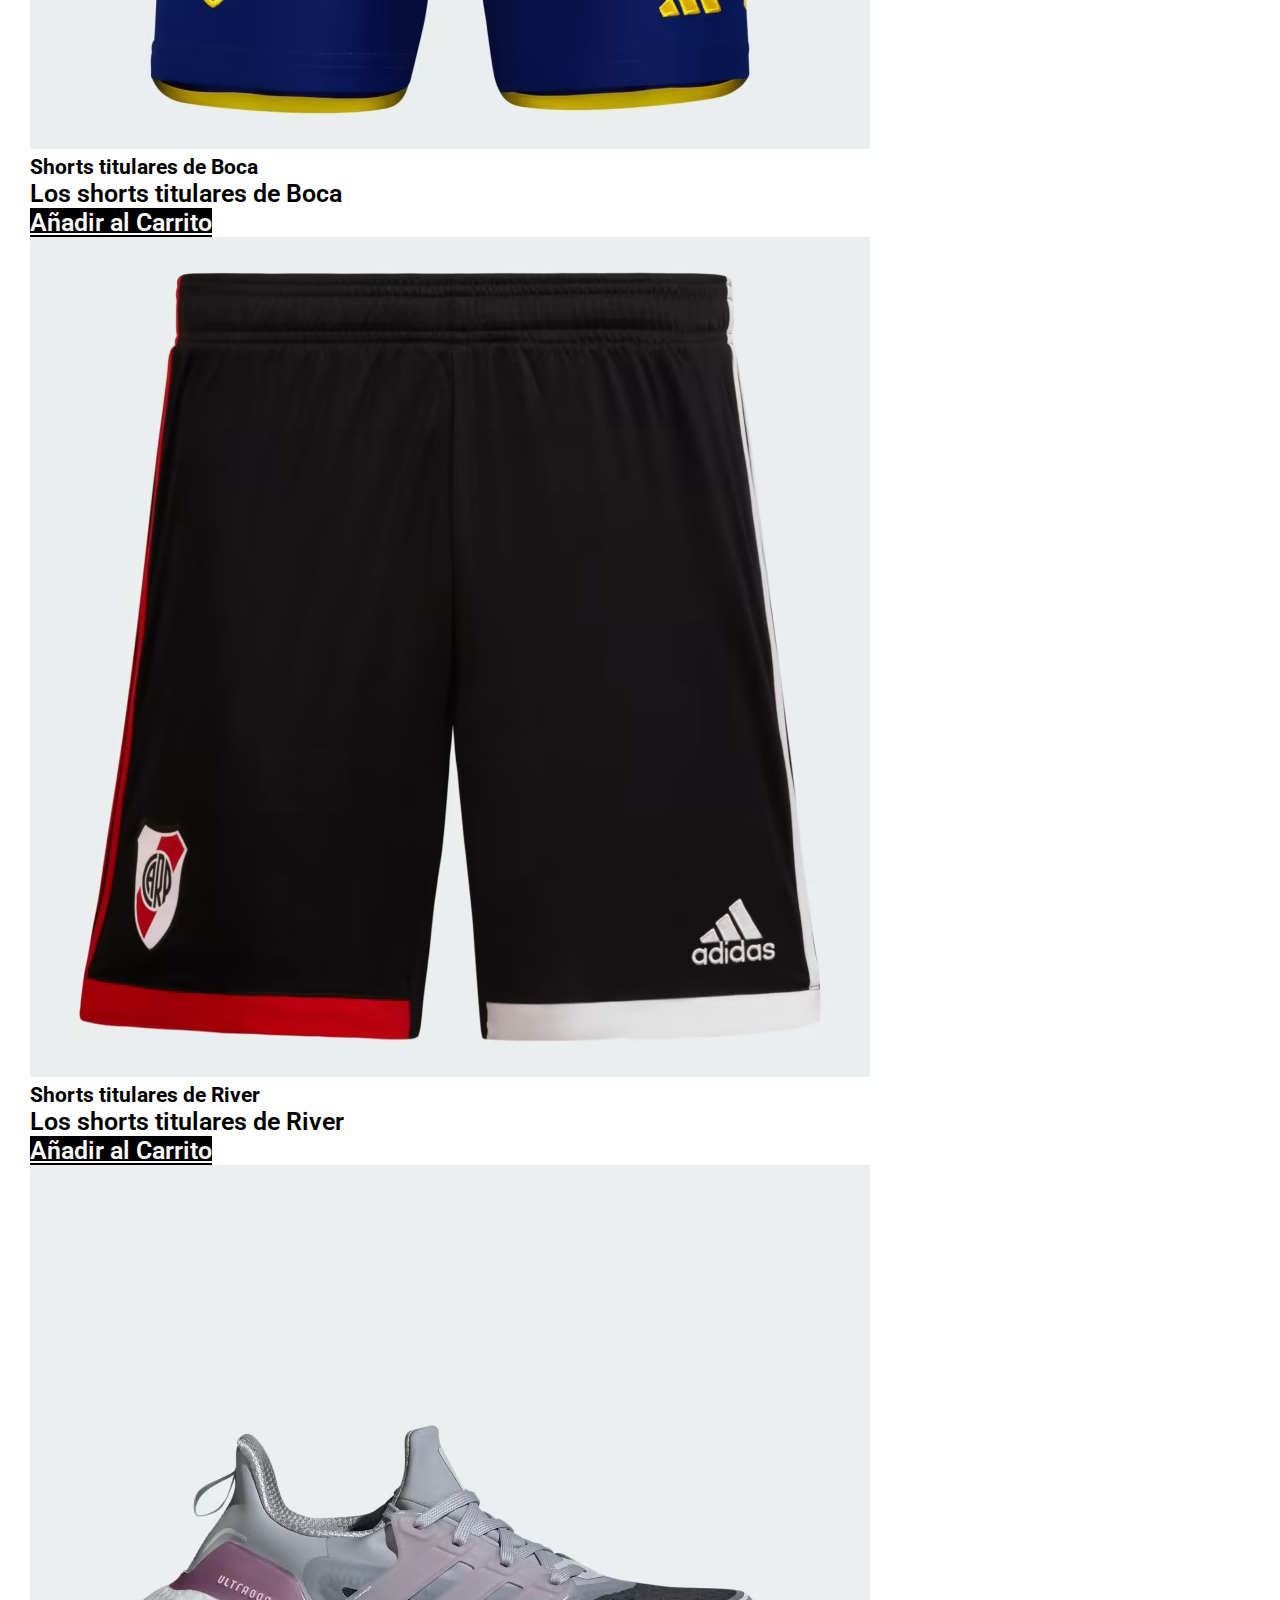
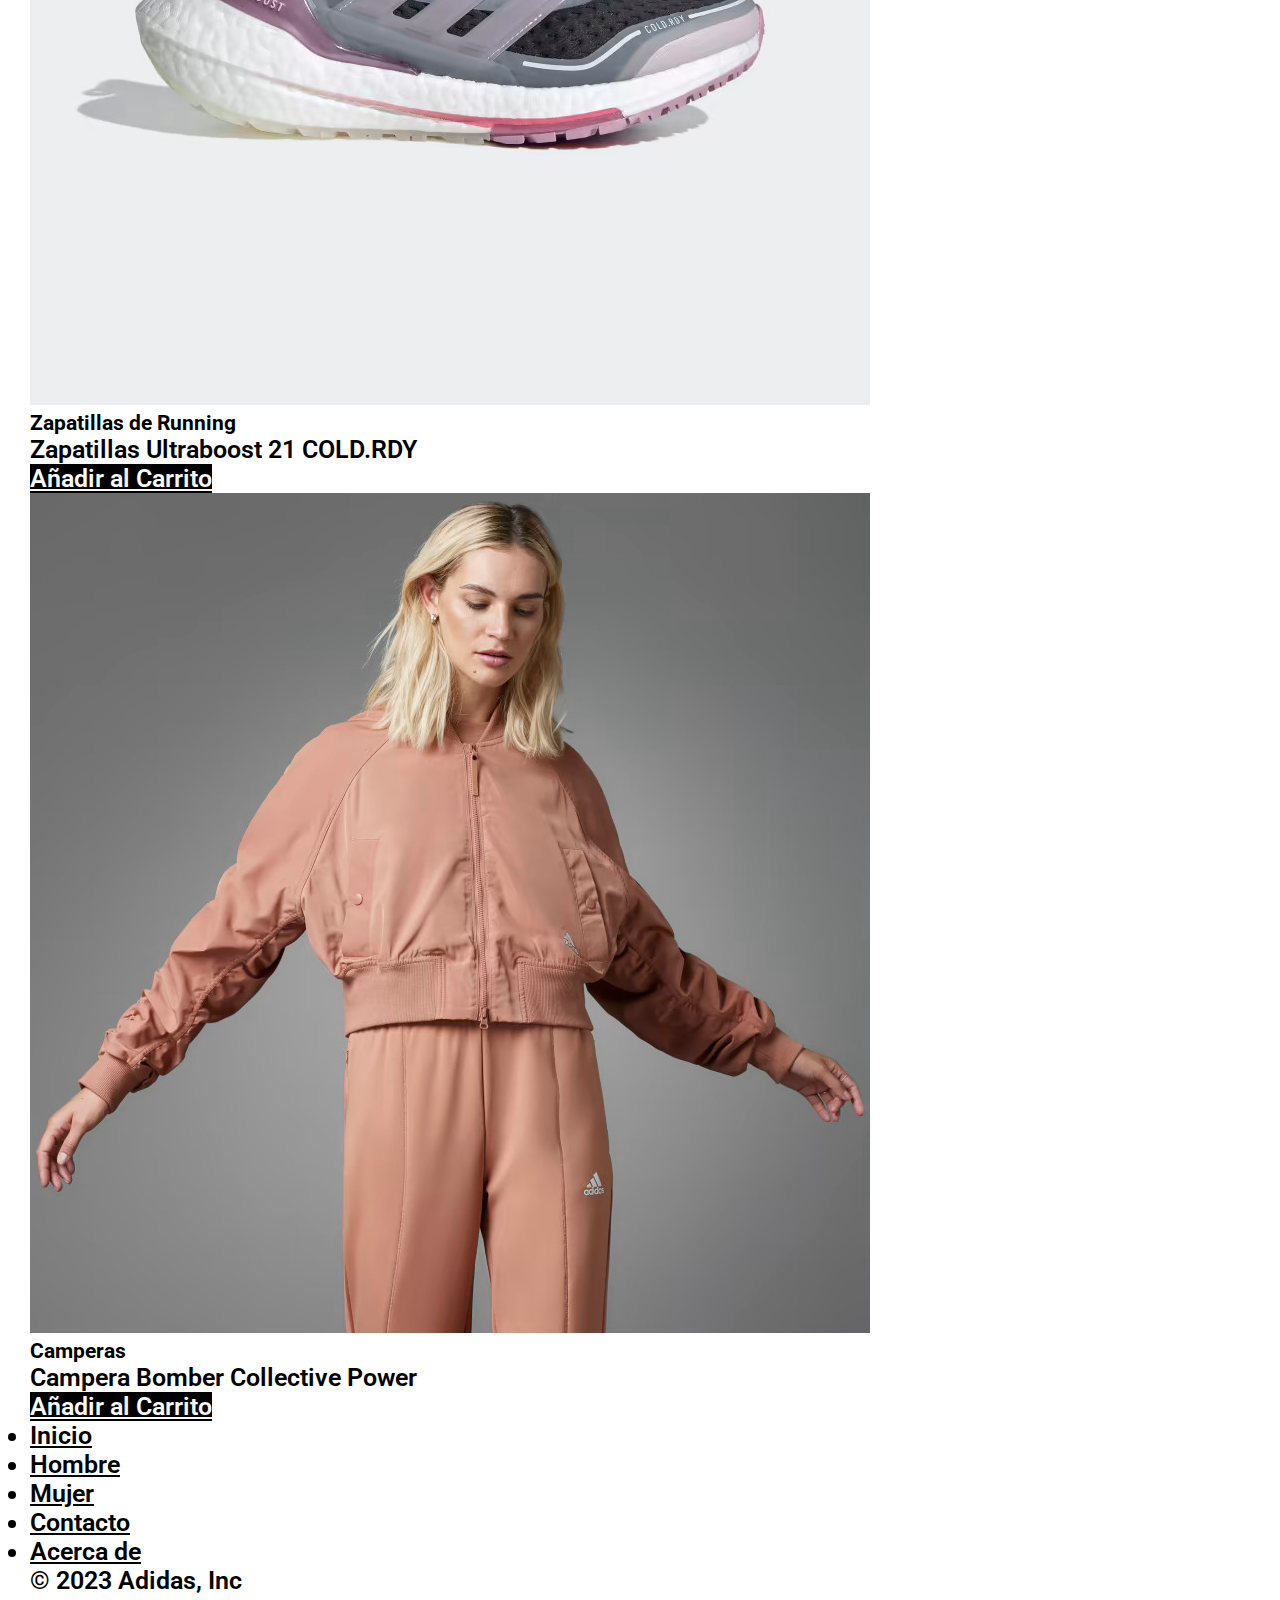
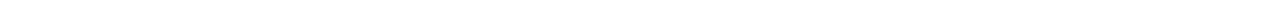
<file: html/mujeres.html>
<!DOCTYPE html>
<html lang="es">

<head>
    <meta charset="UTF-8">
    <meta name="viewport" content="width=device-width, initial-scale=1.0">
    <meta name="description" content="Bienvenido a la pagina no oficial de Adidas. La mejor marca en vestimenta deportiva">
    <title>Mujer</title>
    <link href="https://cdn.jsdelivr.net/npm/bootstrap@5.3.1/dist/css/bootstrap.min.css" rel="stylesheet"
        integrity="sha384-4bw+/aepP/YC94hEpVNVgiZdgIC5+VKNBQNGCHeKRQN+PtmoHDEXuppvnDJzQIu9" crossorigin="anonymous">
    <link rel="stylesheet" href="../css/estilo.css">
</head>

<body>
    <header></header>
    <nav class="navbar navbar-expand-lg miFondo">
        <div class="container-fluid">
            <a class="navbar-brand" href="../index.html">
                <img class="miLogo" src="../img/adidas-logo.png" alt="logo de adidas">
            </a>
            <button class="navbar-toggler" type="button" data-bs-toggle="collapse" data-bs-target="#navbarNav"
                aria-controls="navbarNav" aria-expanded="false" aria-label="Toggle navigation">
                <span class="navbar-toggler-icon"></span>
            </button>
            <div class="collapse navbar-collapse" id="navbarNav">
                <ul class="navbar-nav mx-auto">
                    <li class="nav-item">
                        <a class="nav-link miLink" aria-current="page" href="../index.html">Inicio</a>
                    </li>
                    <li class="nav-item">
                        <a class="nav-link miLink" href="hombre.html">Hombre</a>
                    </li>
                    <li class="nav-item">
                        <a class="nav-link miLink" href="mujeres.html">Mujer</a>
                    </li>
                    <li class="nav-item">
                        <a class="nav-link miLink" href="contacto.html">Contacto</a>
                    </li>
                    <li class="nav-item">
                        <a class="nav-link miLink" href="acerca.html">Acerca de</a>
                    </li>
                    </li>
                </ul>
            </div>
        </div>
    </nav>
    </header>

    <main></main>
    <div class="tituloProductos mt-3">
        <h2>Mujeres</h2>
    </div>

    <div class="row">

        <div class="col-xl-3 col-md-6 col-sm-12">
            <div class="card text-center">
                <img src="../img/camisetaBoca.jpg" class="card-img-top" alt="
                camiseta de boca">
                <div class="card-body">
                    <h5 class="card-title">Camiseta titular de Boca</h5>
                    <p class="card-text">camiseta titular de Boca</p>
                    <a href="#" class="btn colorBtn">Añadir al Carrito</a>
                </div>
            </div>
        </div>

        <div class="col-xl-3 col-md-6 col-sm-12">
            <div class="card text-center">
                <img src="../img/camistaRiver.jpg" class="card-img-top" alt="
                camiseta de River">
                <div class="card-body">
                    <h5 class="card-title">Camiseta titular de River</h5>
                    <p class="card-text">camiseta titular de River</p>
                    <a href="#" class="btn colorBtn">Añadir al Carrito</a>
                </div>
            </div>
        </div>

        <div class="col-xl-3 col-md-6 col-sm-12">
            <div class="card text-center">
                <img src="../img/camisetaArg.jpg" class="card-img-top" alt="
                camiseta de Argentina">
                <div class="card-body">
                    <h5 class="card-title">Camiseta visitante Argentina</h5>
                    <p class="card-text">camiseta de visitante de Argentina</p>
                    <a href="#" class="btn colorBtn">Añadir al Carrito</a>
                </div>
            </div>
        </div>

        <div class="col-xl-3 col-md-6 col-sm-12">
            <div class="card text-center">
                <img src="../img/camperaArg.jpg" class="card-img-top" alt="
                campera de argentina">
                <div class="card-body">
                    <h5 class="card-title">Campera de Argentina</h5>
                    <p class="card-text">Campera de Argentina</p>
                    <a href="#" class="btn colorBtn">Añadir al Carrito</a>
                </div>
            </div>
        </div>

        <div class="row">

            <div class="col-xl-3 col-md-6 col-sm-12">
                <div class="card text-center">
                    <img src="../img/shortsBoca.jpg" class="card-img-top" alt="
                    shorts de boca">
                    <div class="card-body">
                        <h5 class="card-title">Shorts titulares de Boca</h5>
                        <p class="card-text">Los shorts titulares de Boca</p>
                        <a href="#" class="btn colorBtn">Añadir al Carrito</a>
                    </div>
                </div>
            </div>

            <div class="col-xl-3 col-md-6 col-sm-12">
                <div class="card text-center">
                    <img src="../img/shortsRiver.jpg" class="card-img-top" alt="
                    shorts de River">
                    <div class="card-body">
                        <h5 class="card-title">Shorts titulares de River</h5>
                        <p class="card-text">Los shorts titulares de River</p>
                        <a href="#" class="btn colorBtn">Añadir al Carrito</a>
                    </div>
                </div>
            </div>


            <div class="col-xl-3 col-md-6 col-sm-12">
                <div class="card text-center">
                    <img src="../img/zapas-1.jpg" class="card-img-top" alt="
                    shorts de boca">
                    <div class="card-body">
                        <h5 class="card-title">Zapatillas de Running</h5>
                        <p class="card-text">Zapatillas Ultraboost 21 COLD.RDY</p>
                        <a href="#" class="btn colorBtn">Añadir al Carrito</a>
                    </div>
                </div>
            </div>


            <div class="col-xl-3 col-md-6 col-sm-12">
                <div class="card text-center">
                    <img src="../img/campera-1.jpg" class="card-img-top" alt="
                    campera bomber">
                    <div class="card-body">
                        <h5 class="card-title">Camperas</h5>
                        <p class="card-text">Campera Bomber Collective Power</p>
                        <a href="#" class="btn colorBtn">Añadir al Carrito</a>
                    </div>
                </div>
            </div>
            </main>


            <div class="container">
                <footer class="py-3 my-4 mx-auto">
                    <ul class="nav justify-content-center border-bottom pb-3 mb-3">
                        <li class="nav-item"><a href="index.html" class="nav-link px-2 text-muted">Inicio</a></li>
                        <li class="nav-item"><a href="html/hombre.html" class="nav-link px-2 text-muted">Hombre</a>
                        </li>
                        <li class="nav-item"><a href="html/mujeres.html" class="nav-link px-2 text-muted">Mujer</a>
                        </li>
                        <li class="nav-item"><a href="html/contacto.html" class="nav-link px-2 text-muted">Contacto</a>
                        </li>
                        <li class="nav-item"><a href="html/acerca.html" class="nav-link px-2 text-muted">Acerca
                                de</a></li>
                    </ul>
                    <p class="text-center text-muted">&copy; 2023 Adidas, Inc</p>
                </footer>
            </div>











            <script src="https://cdn.jsdelivr.net/npm/bootstrap@5.3.1/dist/js/bootstrap.bundle.min.js"
                integrity="sha384-HwwvtgBNo3bZJJLYd8oVXjrBZt8cqVSpeBNS5n7C8IVInixGAoxmnlMuBnhbgrkm"
                crossorigin="anonymous"></script>
</body>

</html>
</file>
<file: css/estilo.css>
@import url("https://fonts.googleapis.com/css2?family=Roboto:wght@100&display=swap");
* {
  margin: 0;
  padding: 0;
}

/* navbar */
.miFondo {
  background-color: #fafafa;
  border: 1px solid black;
}

nav {
  border-top: solid 20px #fafafa;
}

.navbar {
  position: sticky;
  top: 0;
  z-index: 2;
}

.nav-link {
  color: black;
}

.miLink:hover {
  background-color: black;
  color: #fafafa;
}

.miLogo {
  height: 120px;
  width: 150px;
}

body {
  font-family: "roboto", sans-serif;
  font-size: 25px;
  font-weight: 600;
}

/* productos */
.tituloProductos {
  background-color: black;
  color: #fafafa;
  font-weight: bold;
  text-align: center;
  text-transform: uppercase;
  padding: 15px;
}
.tituloProductos h2 {
  font-size: 55px;
}

.colorBtn {
  background-color: black;
  color: #fafafa;
  font-size: 25px;
}
.colorBtn:hover {
  background-color: #fafafa;
  color: black;
}

.row {
  padding: 15px;
}

/* acerca de */
.container {
  display: flex;
  flex-direction: row;
  flex-wrap: nowrap;
  gap: 70px;
}

.item1 h2,
.item2 h2 {
  font-weight: 900;
  text-decoration: underline;
}

@media (max-width: 768px) {
  .container {
    display: flex;
    flex-direction: column;
    gap: 40px;
  }
}
/* carrusel */
.carousel-item {
  width: 100%;
  height: 750px;
}

/* Formulario */
.miForm {
  font-weight: 800;
  text-transform: uppercase;
}

/*# sourceMappingURL=estilo.css.map */
</file>
